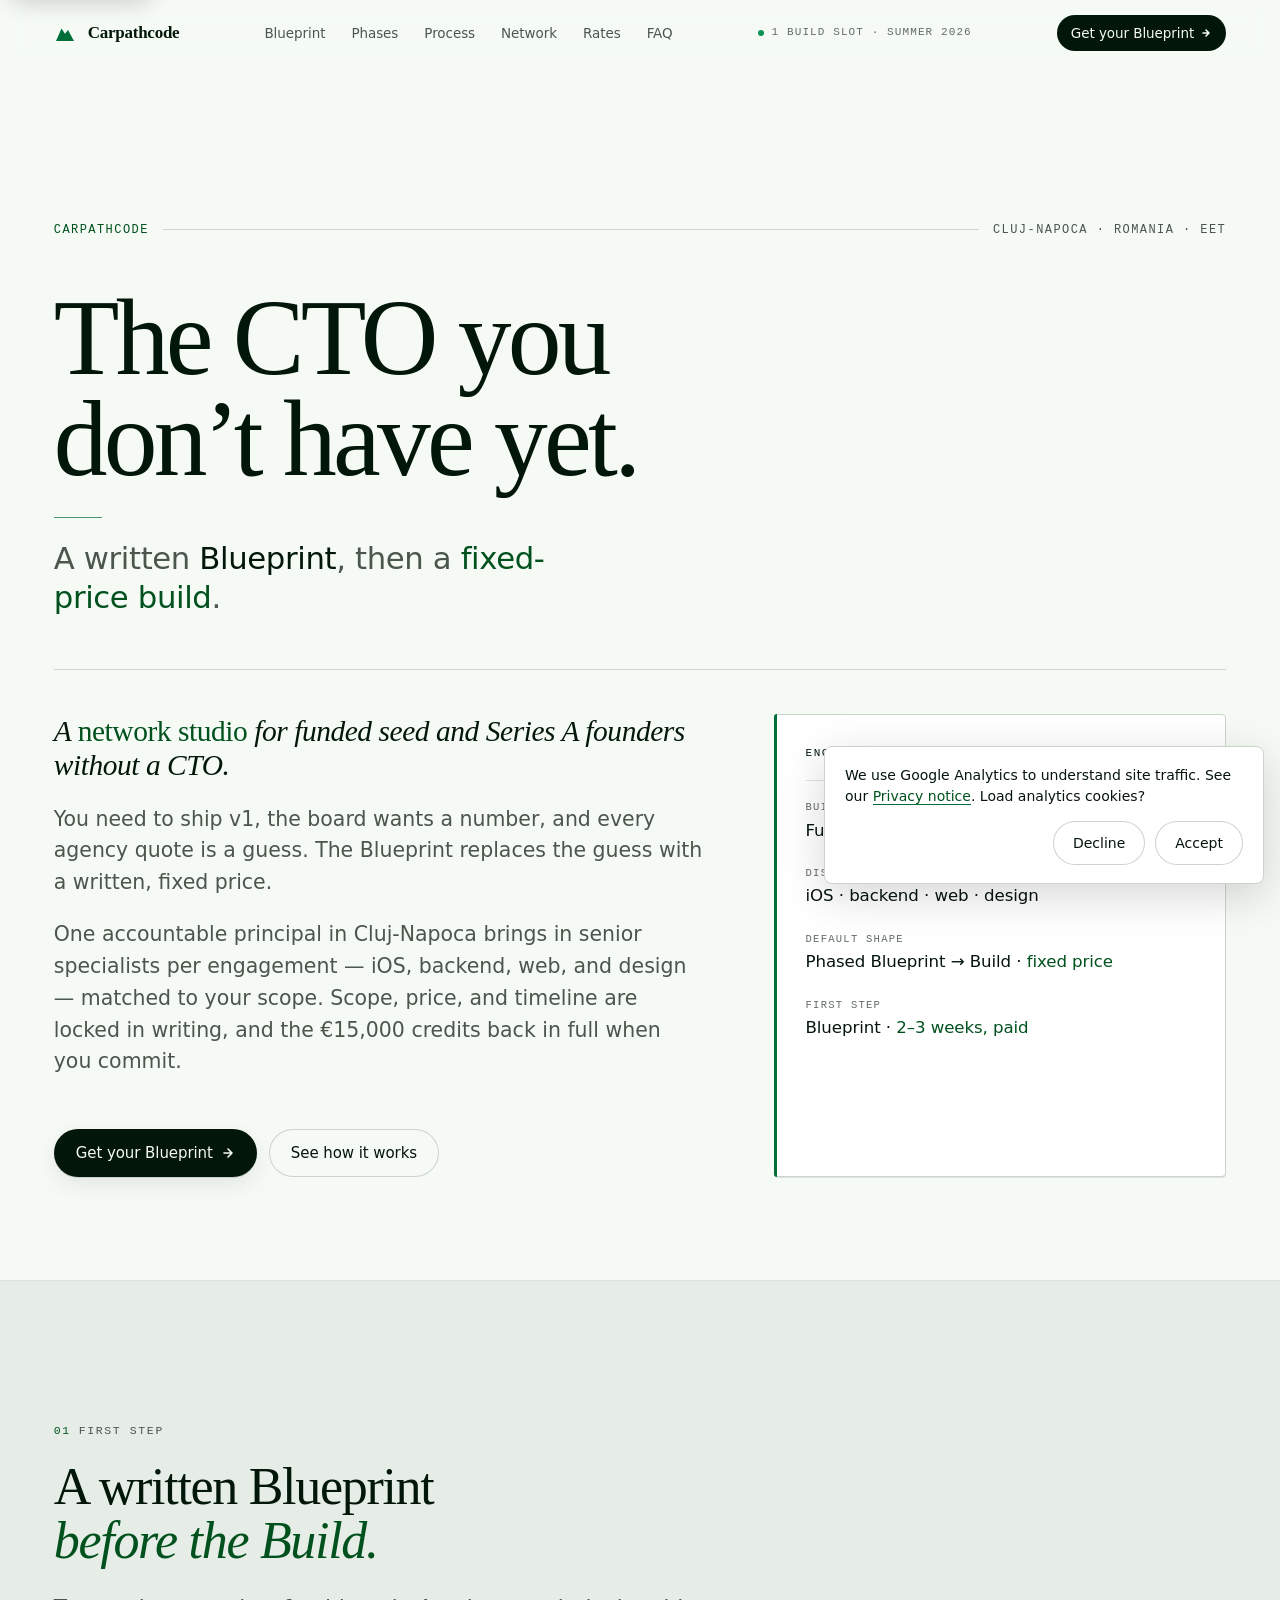
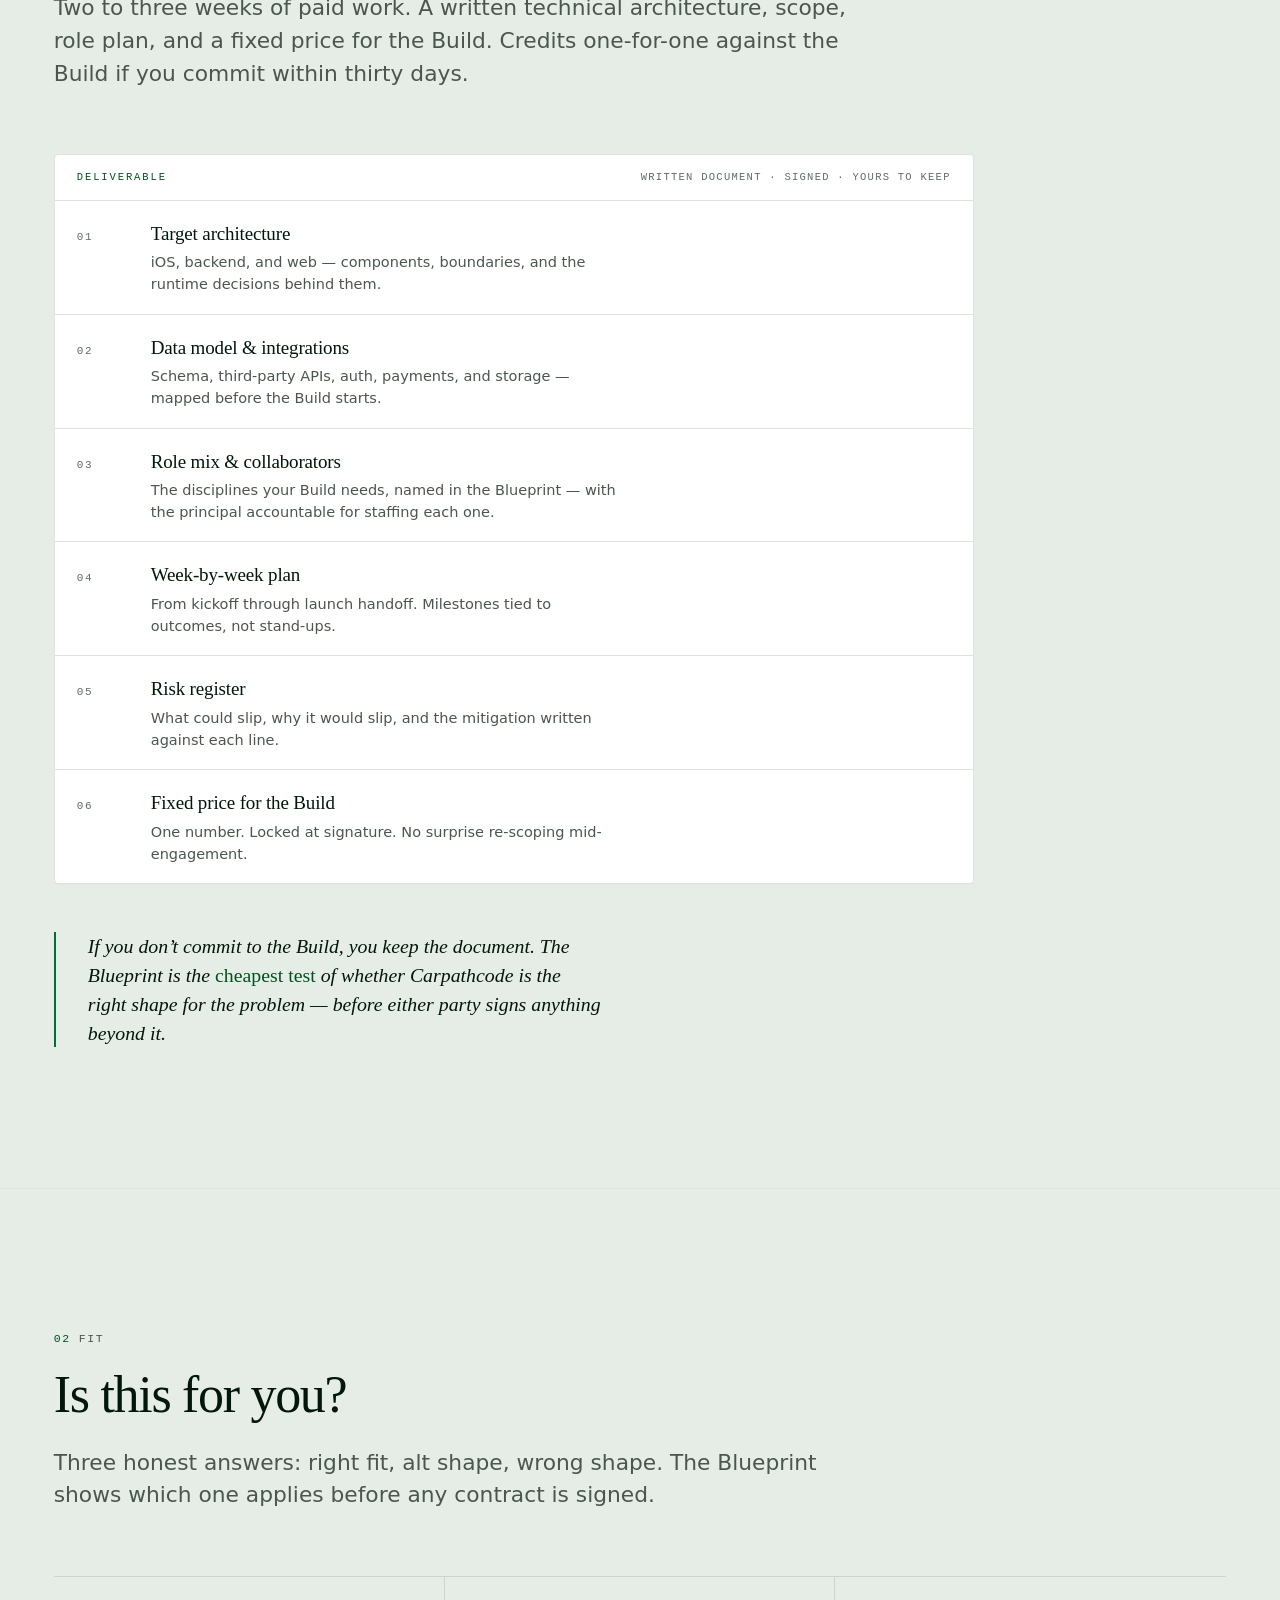
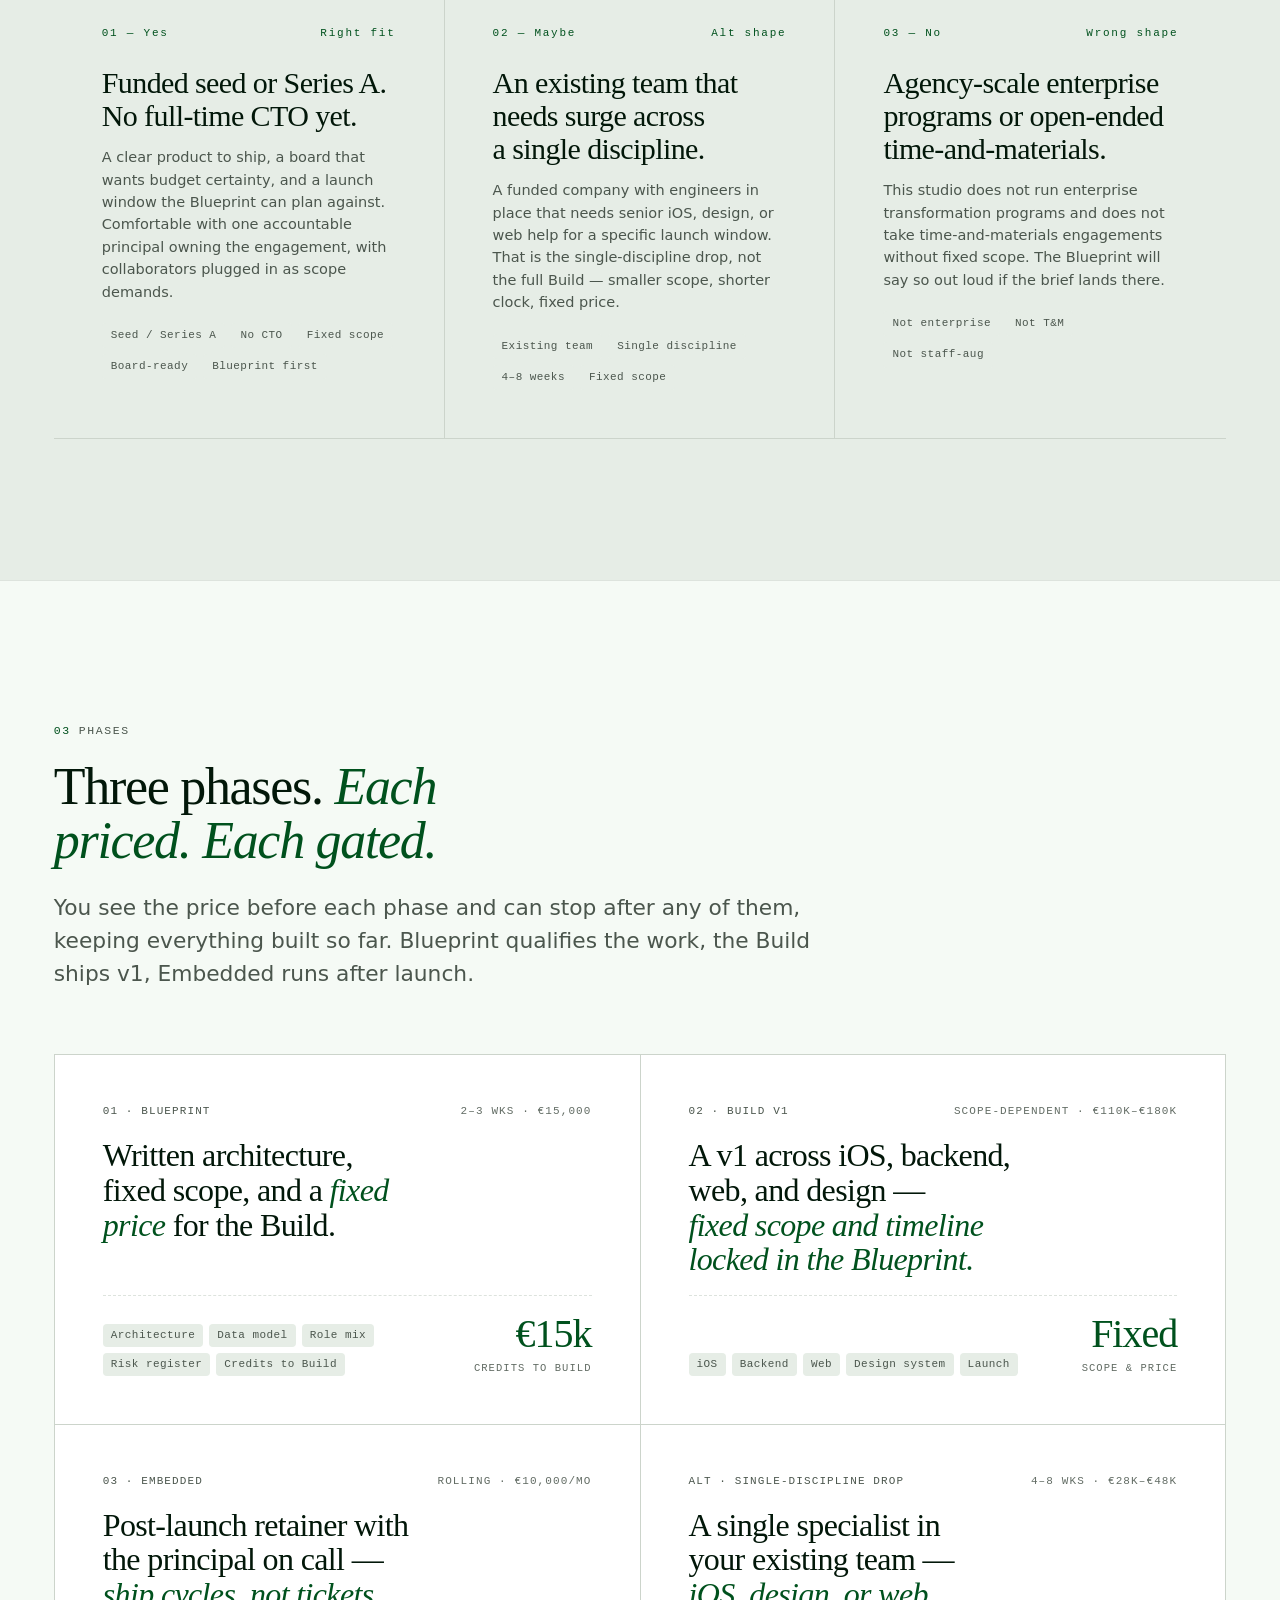
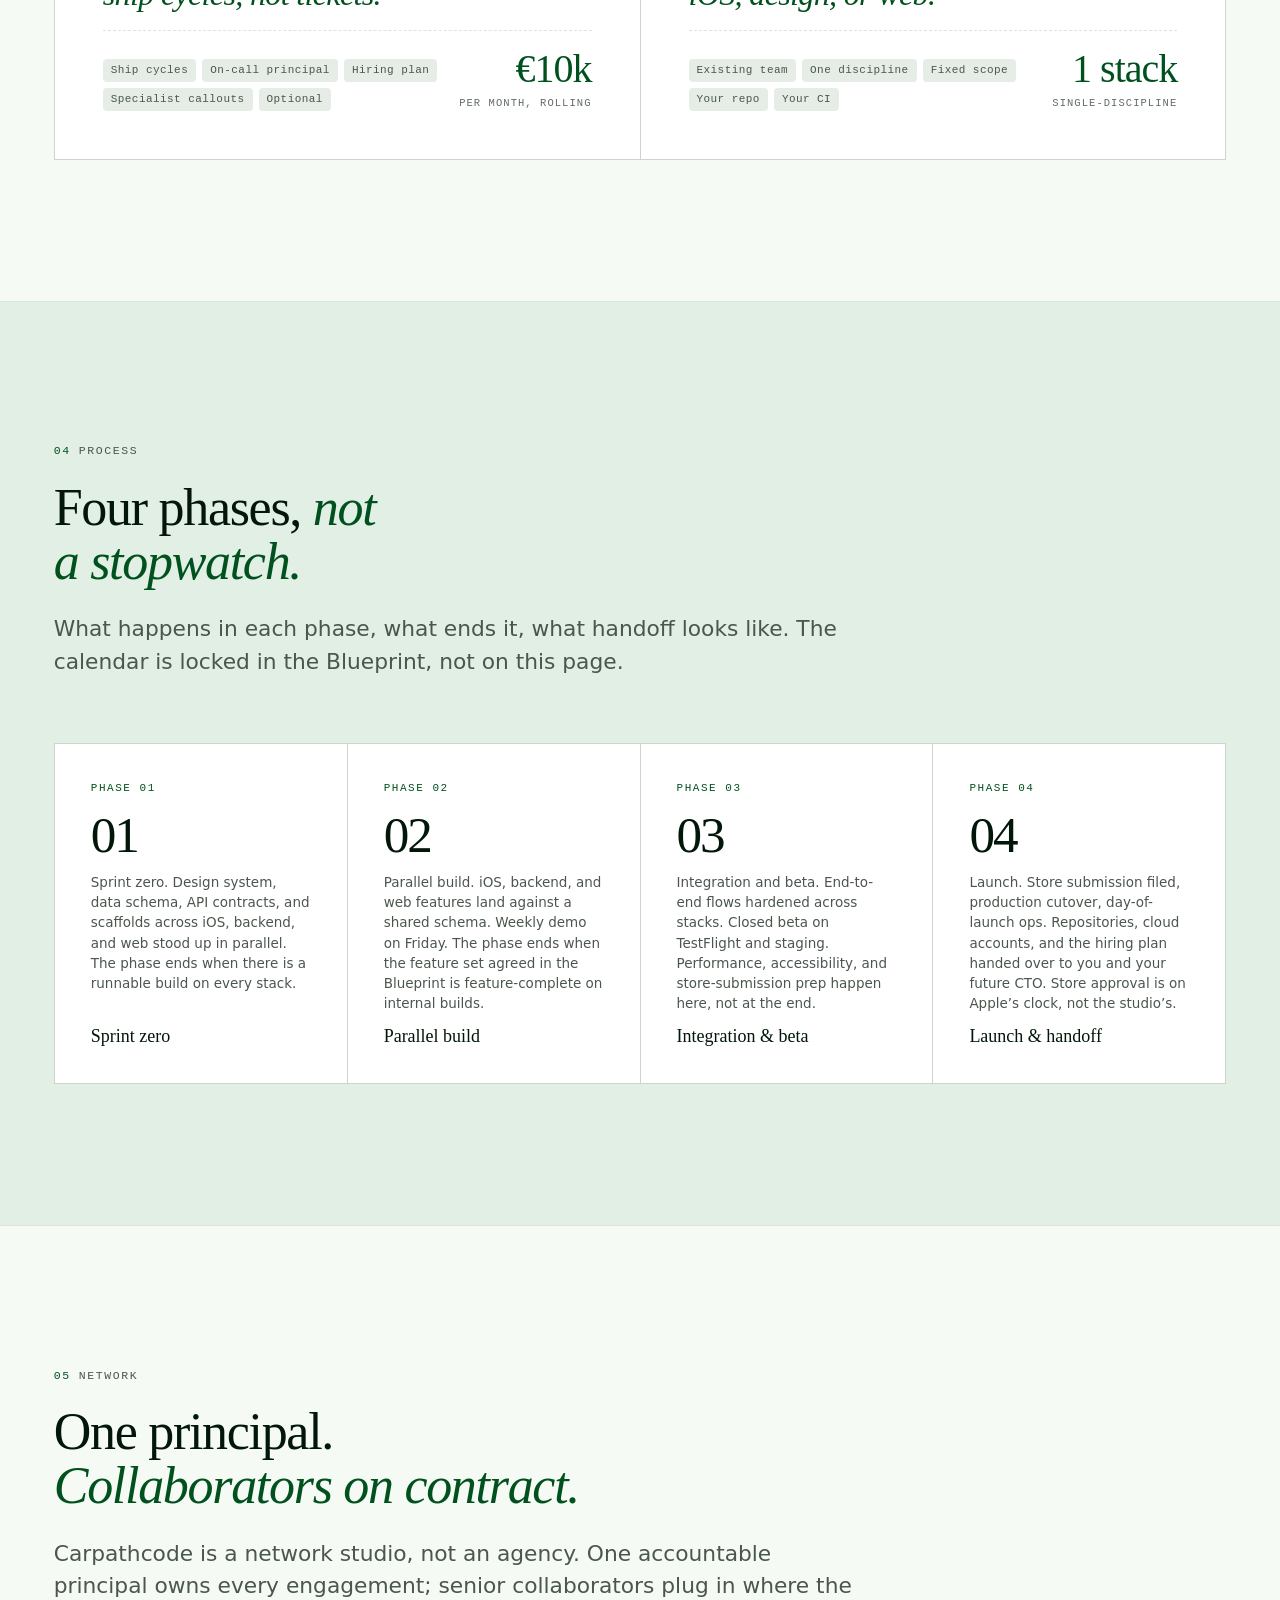
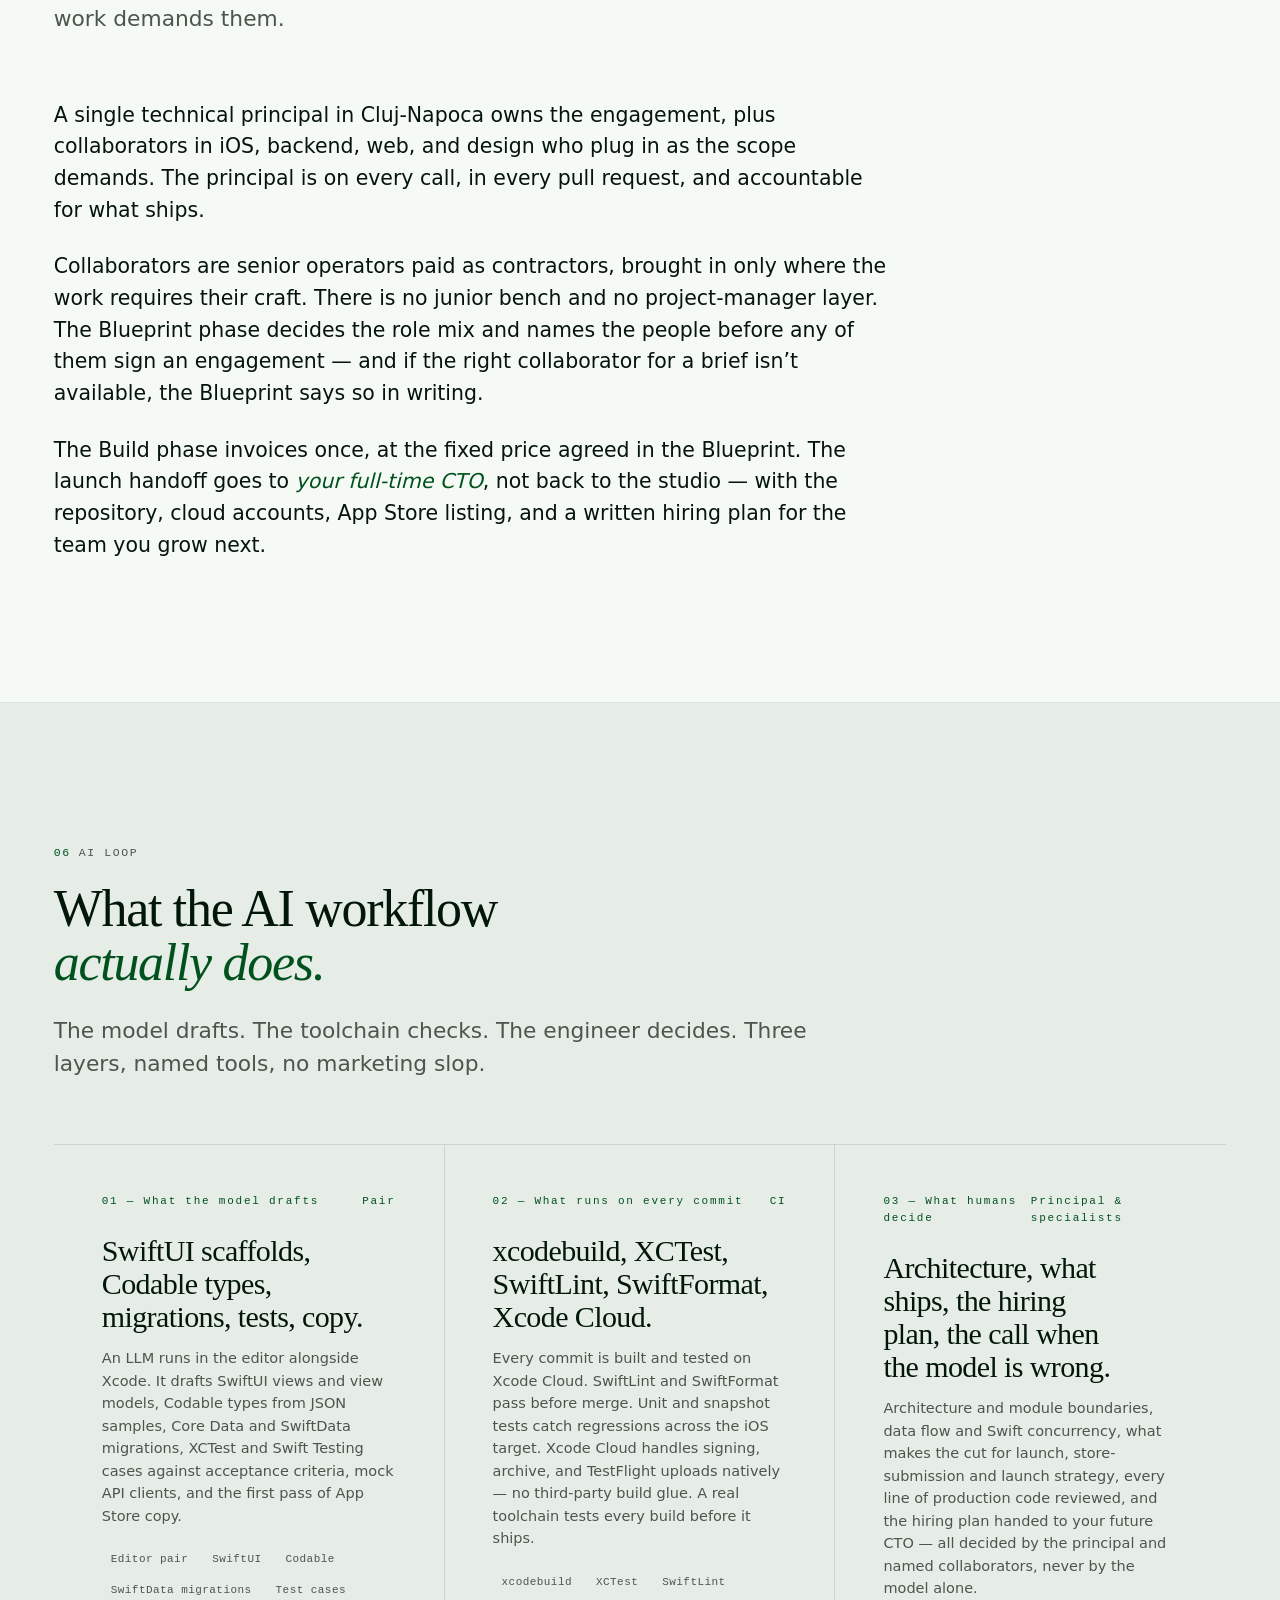
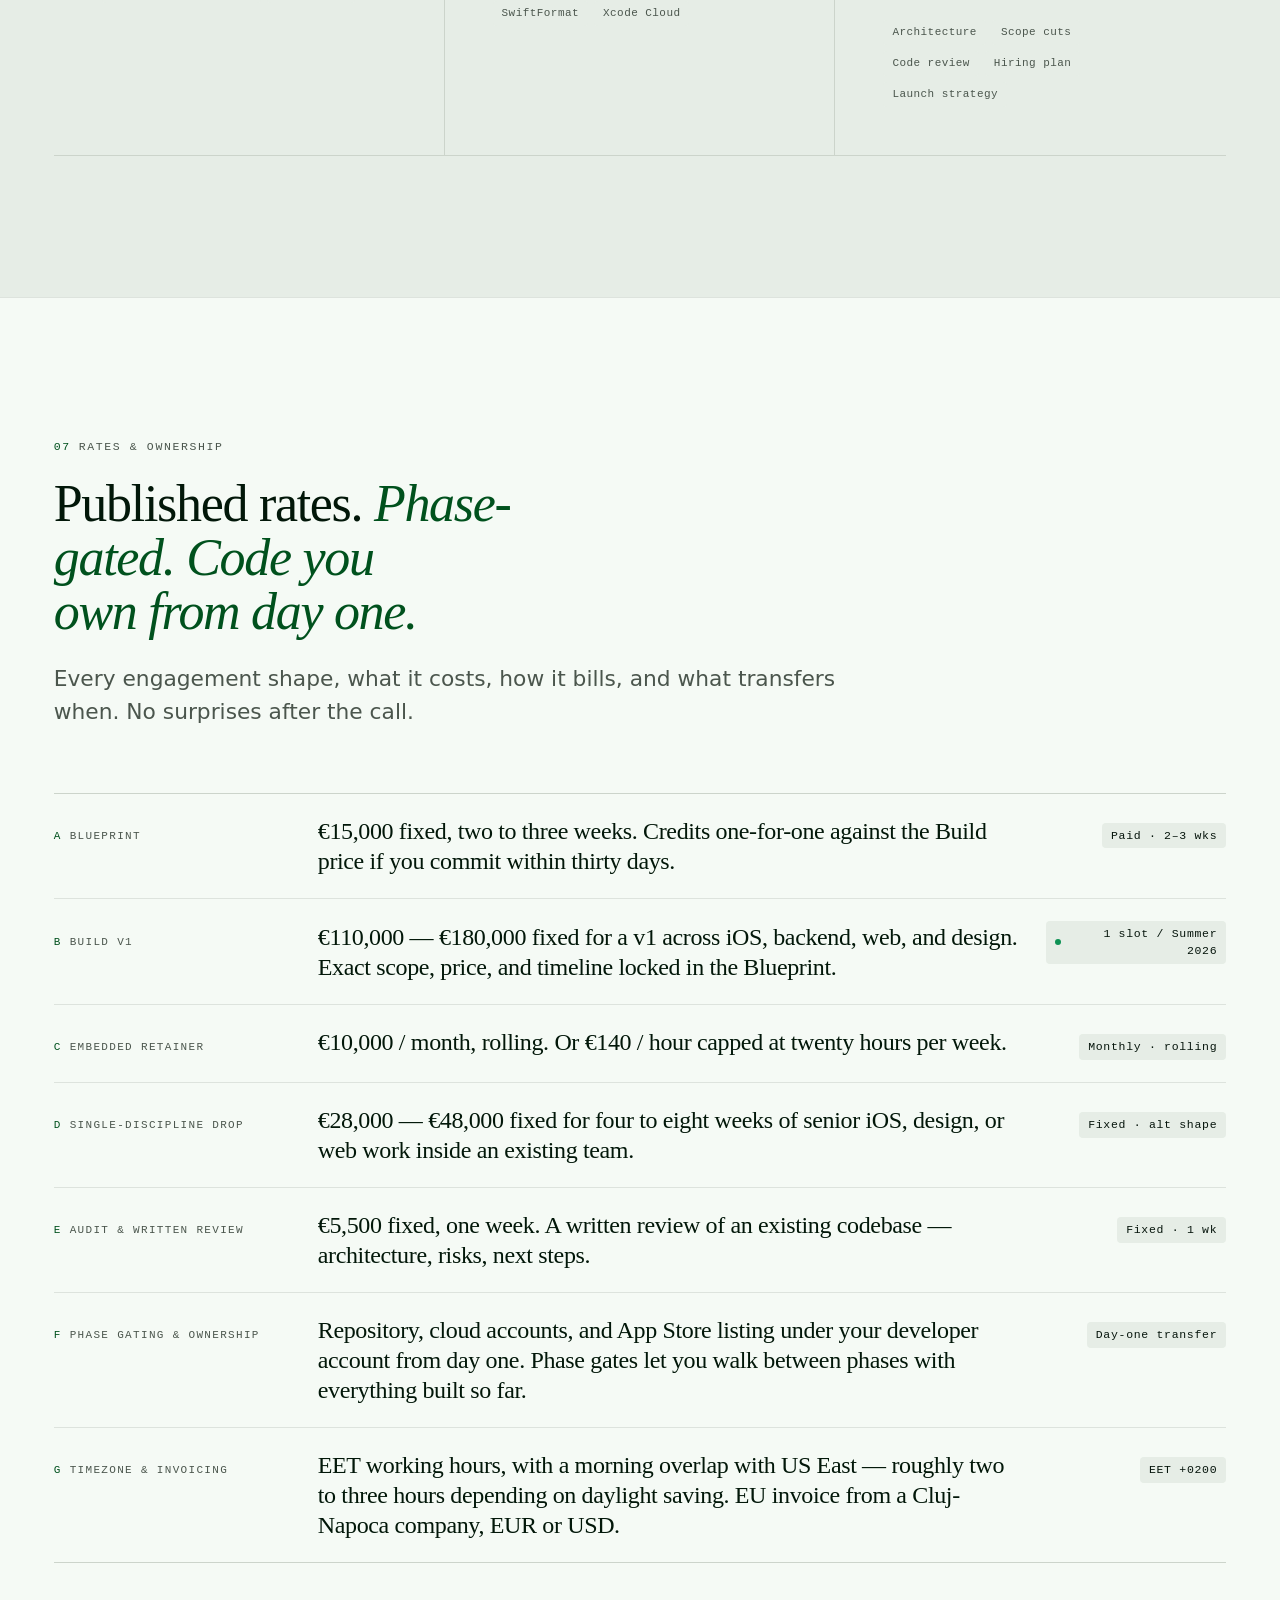
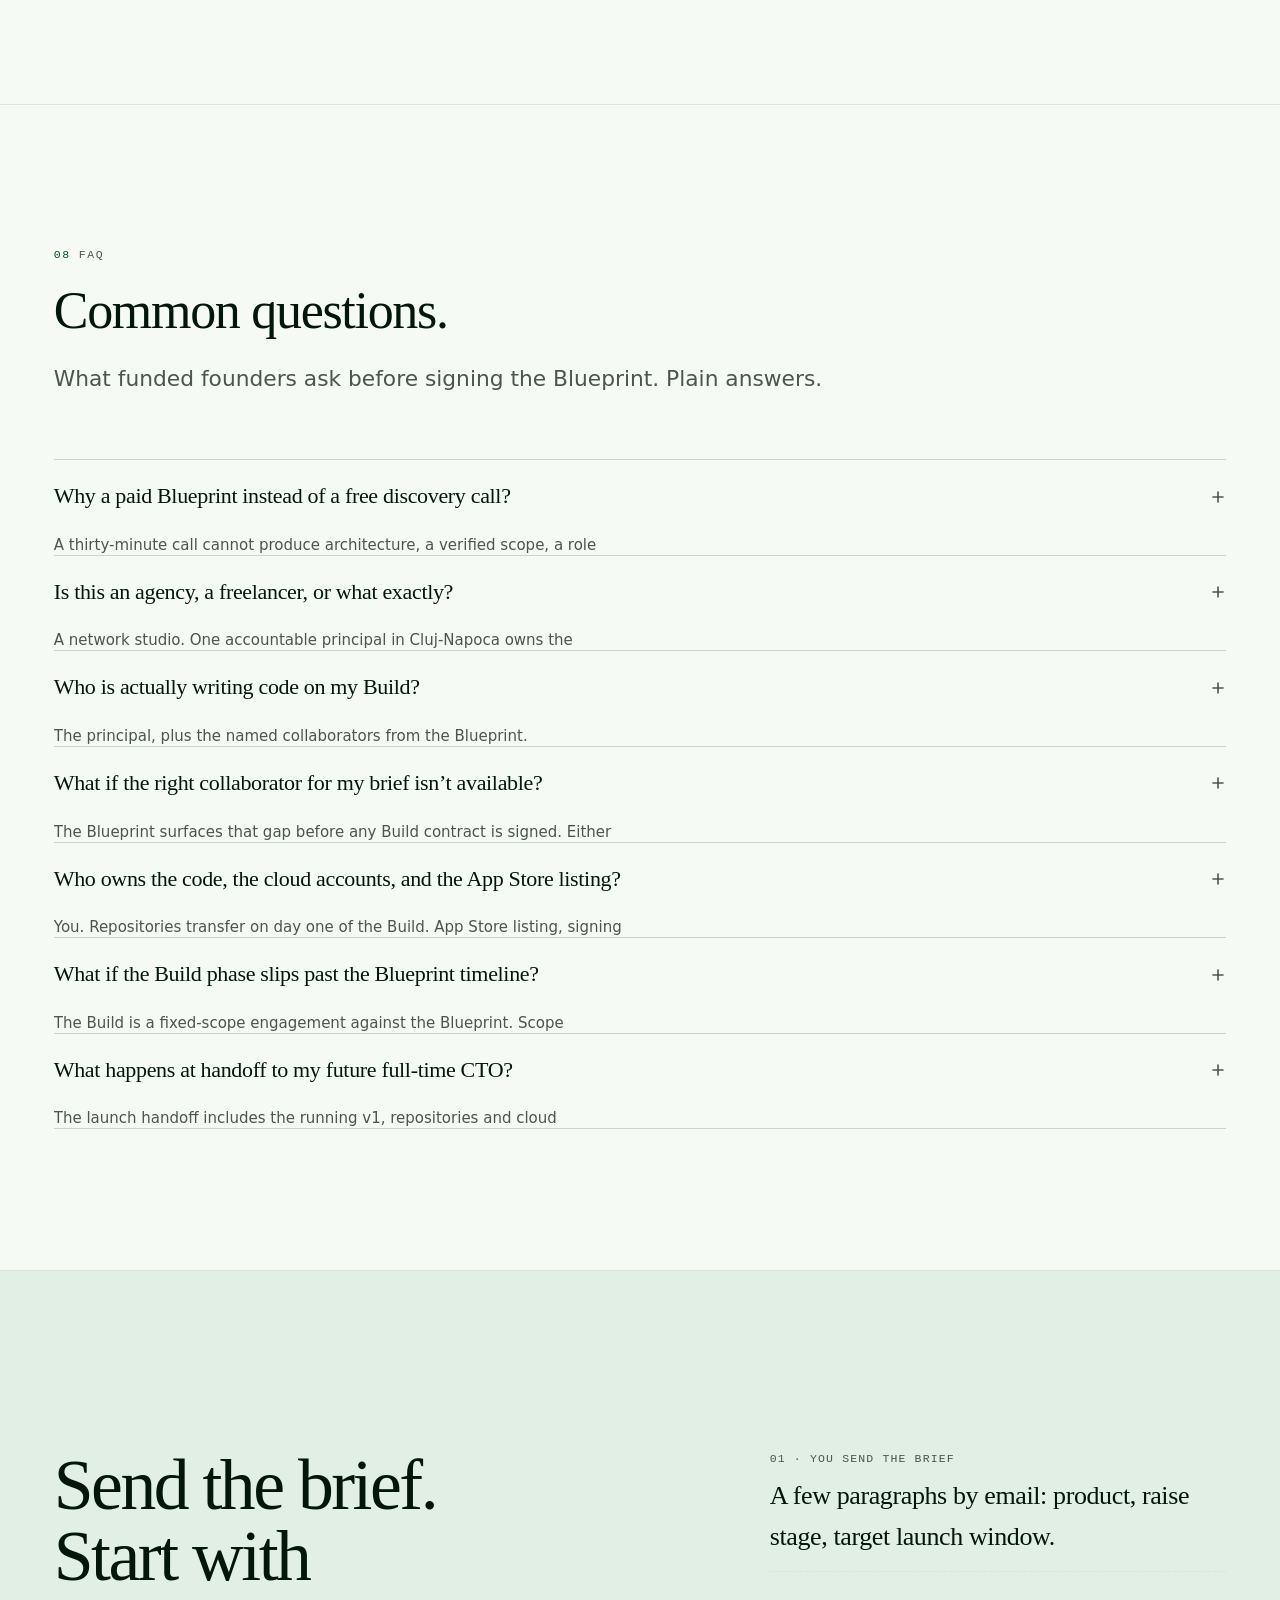
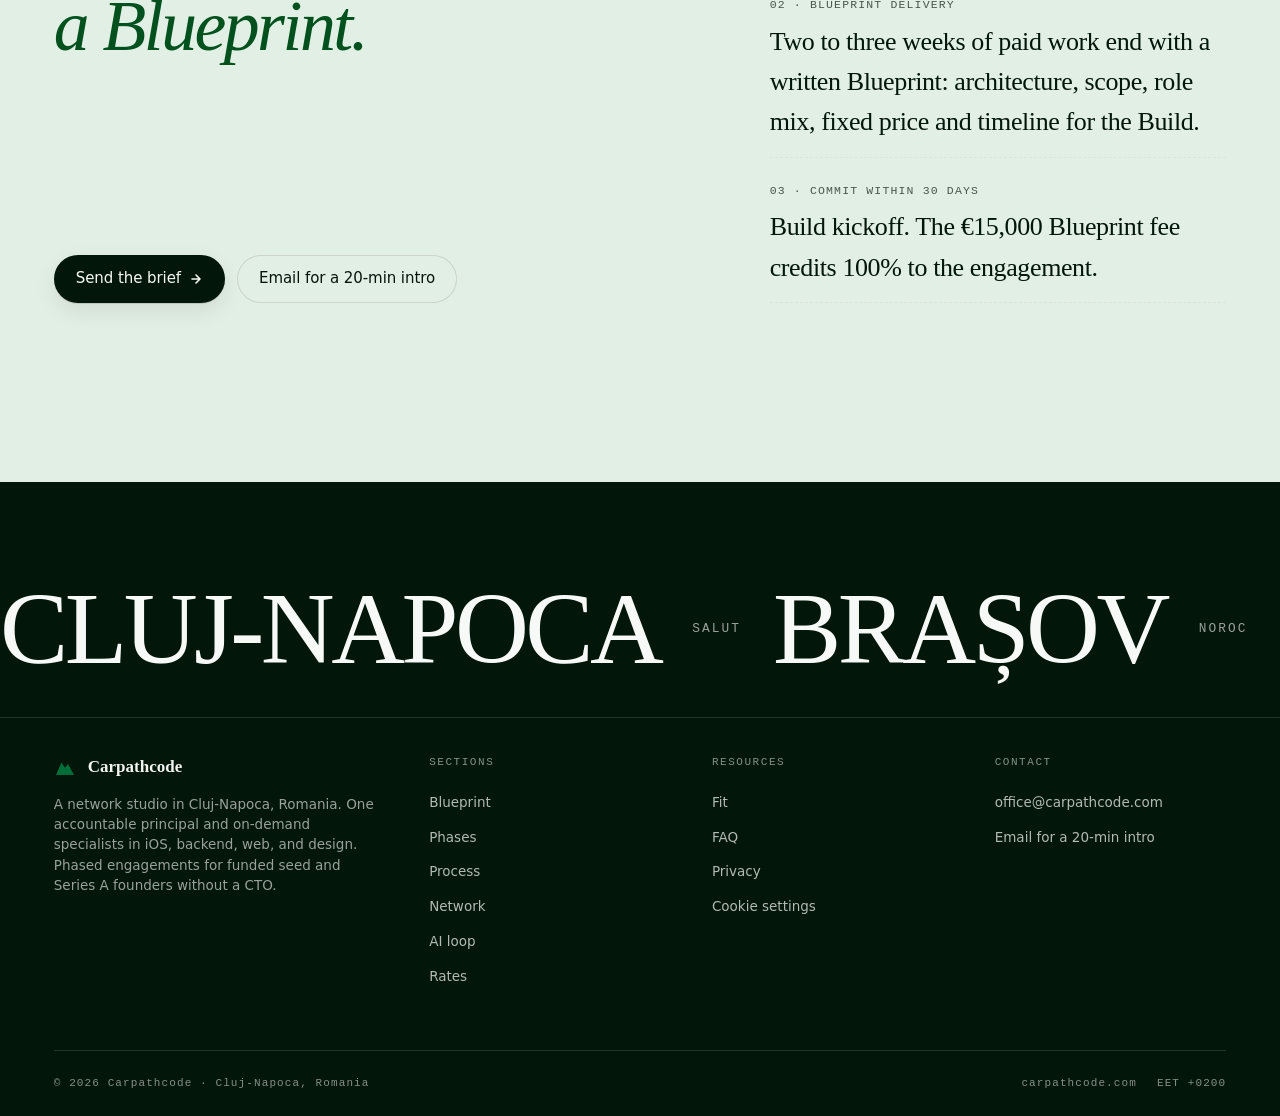
<file: index.html>
<!doctype html>
<html lang="en">
<head>
<meta charset="utf-8" />
<meta name="viewport" content="width=device-width, initial-scale=1" />
<script>document.documentElement.classList.add('js');</script>
<title>Carpathcode — the CTO you don't have yet.</title>
<meta name="description" content="A network studio in Cluj-Napoca, Romania. One accountable principal and on-demand specialists in iOS, backend, web, and design. Phased engagements for funded seed and Series A founders without a CTO." />
<link rel="stylesheet" href="css/tokens.css" />
<link rel="stylesheet" href="css/base.css" />
<link rel="stylesheet" href="css/components.css" />
<link rel="stylesheet" href="css/sections.css" />
</head>
<body>

<a class="skip-link" href="#top">Skip to content</a>

<header class="nav" id="nav">
  <div class="wrap nav-inner">
    <a class="brand" href="#top" aria-label="Carpathcode">
      <svg class="brand-mark" viewBox="0 0 24 24" fill="none" aria-hidden="true">
        <path d="M2 20L7.5 7.5l3.5 5.2 3-3.7 6 11H2z" fill="currentColor"/>
      </svg>
      <span>Carpathcode</span>
    </a>
    <nav class="nav-menu" aria-label="Primary">
      <a href="#blueprint">Blueprint</a>
      <a href="#offer">Phases</a>
      <a href="#process">Process</a>
      <a href="#network">Network</a>
      <a href="#rates">Rates</a>
      <a href="#faq">FAQ</a>
    </nav>
    <span class="nav-meta"><span class="dot"></span>1 build slot · Summer 2026</span>
    <a class="nav-cta" href="#cta">Get your Blueprint<svg viewBox="0 0 12 12" fill="none" stroke="currentColor" stroke-width="1.6"><path d="M3 6h6M6 3l3 3-3 3" stroke-linecap="round" stroke-linejoin="round"/></svg></a>
    <button class="nav-toggle" type="button" aria-label="Open menu" aria-expanded="false" aria-controls="mobile-menu">
      <svg viewBox="0 0 24 24" fill="none" stroke="currentColor" stroke-width="1.8" aria-hidden="true"><path d="M4 7h16M4 12h16M4 17h16" stroke-linecap="round"/></svg>
    </button>
  </div>
  <nav class="mobile-menu" id="mobile-menu" aria-label="Mobile">
    <a href="#blueprint">Blueprint</a>
    <a href="#offer">Phases</a>
    <a href="#process">Process</a>
    <a href="#network">Network</a>
    <a href="#rates">Rates</a>
    <a href="#faq">FAQ</a>
    <a href="#cta" class="mobile-menu-cta">Get your Blueprint</a>
  </nav>
</header>

<main id="top" tabindex="-1">

<section class="hero">
  <div class="wrap">
    <div class="hero-eyebrow">
      <span class="num">Carpathcode</span>
      <span class="rule" aria-hidden="true"></span>
      <span>Cluj-Napoca &middot; Romania &middot; EET</span>
    </div>

    <h1 class="hero-claim reveal">
      The CTO you<br/>
      don&rsquo;t have yet.
    </h1>
    <p class="hero-deck reveal">
      A written <strong>Blueprint</strong>, then a <span class="accent">fixed-price build</span>.
    </p>

    <div class="hero-sub reveal">
      <div class="hero-lede">
        <p class="lede-open">A <span class="accent">network studio</span> for funded seed and Series&nbsp;A founders without a CTO.</p>
        <p>You need to ship v1, the board wants a number, and every agency quote is a guess. The Blueprint replaces the guess with a written, fixed price.</p>
        <p>One accountable principal in Cluj-Napoca brings in senior specialists per engagement &mdash; iOS, backend, web, and design &mdash; matched to your scope. Scope, price, and timeline are locked in writing, and the <span class="accent">&euro;15,000 credits back in full</span> when you commit.</p>
      </div>
      <aside class="spec-card" aria-label="Engagement specification">
        <div class="spec-card-head">
          <span class="label">Engagement</span>
          <span class="ref">REF&nbsp;/&nbsp;2026</span>
        </div>
        <div class="spec-list">
          <div class="spec-item">
            <span class="k">Built for</span>
            <span class="v">Funded seed / Series&nbsp;A &middot; <strong>no CTO</strong></span>
          </div>
          <div class="spec-item">
            <span class="k">Disciplines</span>
            <span class="v">iOS &middot; backend &middot; web &middot; design</span>
          </div>
          <div class="spec-item">
            <span class="k">Default shape</span>
            <span class="v">Phased Blueprint &rarr; Build &middot; <span class="accent">fixed price</span></span>
          </div>
          <div class="spec-item">
            <span class="k">First step</span>
            <span class="v">Blueprint &middot; <span class="accent">2&ndash;3 weeks, paid</span></span>
          </div>
        </div>
      </aside>
      <div class="hero-cta">
        <a class="btn btn-primary" href="#cta">Get your Blueprint<svg viewBox="0 0 14 14" fill="none" stroke="currentColor" stroke-width="1.6"><path d="M3 7h8M7 3l4 4-4 4" stroke-linecap="round" stroke-linejoin="round"/></svg></a>
        <a class="btn btn-ghost" href="#blueprint">See how it works</a>
      </div>
    </div>
  </div>
</section>

<section class="bay bay--surface" id="blueprint">
  <div class="wrap">
    <div class="bay-head">
      <div class="bay-kicker"><span class="num">01</span>First step</div>
      <h2 class="bay-title">A written Blueprint <em>before the Build.</em></h2>
      <p class="bay-lede">Two to three weeks of paid work. A written technical architecture, scope, role plan, and a fixed price for the Build. Credits one-for-one against the Build if you commit within thirty days.</p>
    </div>
    <div class="blueprint-doc reveal">
      <div class="bp-deliverable">
        <div class="bp-deliverable-head">
          <span class="bp-doc-label">Deliverable</span>
          <span class="bp-doc-meta">Written document · signed · yours to keep</span>
        </div>
        <ol class="bp-items">
          <li>
            <span class="bp-num">01</span>
            <div>
              <h4>Target architecture</h4>
              <p>iOS, backend, and web &mdash; components, boundaries, and the runtime decisions behind them.</p>
            </div>
          </li>
          <li>
            <span class="bp-num">02</span>
            <div>
              <h4>Data model &amp; integrations</h4>
              <p>Schema, third-party APIs, auth, payments, and storage &mdash; mapped before the Build starts.</p>
            </div>
          </li>
          <li>
            <span class="bp-num">03</span>
            <div>
              <h4>Role mix &amp; collaborators</h4>
              <p>The disciplines your Build needs, named in the Blueprint &mdash; with the principal accountable for staffing each one.</p>
            </div>
          </li>
          <li>
            <span class="bp-num">04</span>
            <div>
              <h4>Week-by-week plan</h4>
              <p>From kickoff through launch handoff. Milestones tied to outcomes, not stand-ups.</p>
            </div>
          </li>
          <li>
            <span class="bp-num">05</span>
            <div>
              <h4>Risk register</h4>
              <p>What could slip, why it would slip, and the mitigation written against each line.</p>
            </div>
          </li>
          <li>
            <span class="bp-num">06</span>
            <div>
              <h4>Fixed price for the Build</h4>
              <p>One number. Locked at signature. No surprise re-scoping mid-engagement.</p>
            </div>
          </li>
        </ol>
      </div>

      <p class="bp-coda">
        If you don&rsquo;t commit to the Build, you keep the document. The Blueprint is the <strong>cheapest test</strong> of whether Carpathcode is the right shape for the problem &mdash; before either party signs anything beyond it.
      </p>
    </div>
  </div>
</section>

<section class="bay bay--surface bay--paired" id="fit">
  <div class="wrap">
    <div class="bay-head">
      <div class="bay-kicker"><span class="num">02</span>Fit</div>
      <h2 class="bay-title">Is this for you?</h2>
      <p class="bay-lede">Three honest answers: right fit, alt shape, wrong shape. The Blueprint shows which one applies before any contract is signed.</p>
    </div>
    <div class="triplet reveal">
      <div class="triplet-cell">
        <div class="triplet-num"><span>01 &mdash; Yes</span><span>Right fit</span></div>
        <h3 class="triplet-title">Funded seed or Series A. No full-time CTO yet.</h3>
        <p class="triplet-body">A clear product to ship, a board that wants budget certainty, and a launch window the Blueprint can plan against. Comfortable with one accountable principal owning the engagement, with collaborators plugged in as scope demands.</p>
        <div class="triplet-tags">
          <span class="triplet-tag">Seed / Series A</span>
          <span class="triplet-tag">No CTO</span>
          <span class="triplet-tag">Fixed scope</span>
          <span class="triplet-tag">Board-ready</span>
          <span class="triplet-tag">Blueprint first</span>
        </div>
      </div>
      <div class="triplet-cell">
        <div class="triplet-num"><span>02 &mdash; Maybe</span><span>Alt shape</span></div>
        <h3 class="triplet-title">An existing team that needs surge across a single discipline.</h3>
        <p class="triplet-body">A funded company with engineers in place that needs senior iOS, design, or web help for a specific launch window. That is the single-discipline drop, not the full Build &mdash; smaller scope, shorter clock, fixed price.</p>
        <div class="triplet-tags">
          <span class="triplet-tag">Existing team</span>
          <span class="triplet-tag">Single discipline</span>
          <span class="triplet-tag">4&ndash;8 weeks</span>
          <span class="triplet-tag">Fixed scope</span>
        </div>
      </div>
      <div class="triplet-cell">
        <div class="triplet-num"><span>03 &mdash; No</span><span>Wrong shape</span></div>
        <h3 class="triplet-title">Agency-scale enterprise programs or open-ended time-and-materials.</h3>
        <p class="triplet-body">This studio does not run enterprise transformation programs and does not take time-and-materials engagements without fixed scope. The Blueprint will say so out loud if the brief lands there.</p>
        <div class="triplet-tags">
          <span class="triplet-tag">Not enterprise</span>
          <span class="triplet-tag">Not T&amp;M</span>
          <span class="triplet-tag">Not staff-aug</span>
        </div>
      </div>
    </div>
  </div>
</section>

<section class="bay" id="offer">
  <div class="wrap">
    <div class="bay-head">
      <div class="bay-kicker"><span class="num">03</span>Phases</div>
      <h2 class="bay-title">Three phases. <em>Each priced. Each gated.</em></h2>
      <p class="bay-lede">You see the price before each phase and can stop after any of them, keeping everything built so far. Blueprint qualifies the work, the Build ships v1, Embedded runs after launch.</p>
    </div>
    <div class="work-grid reveal">
      <article class="case">
        <div class="case-head"><span class="client">01 &middot; Blueprint</span><span>2&ndash;3 wks &middot; &euro;15,000</span></div>
        <h3 class="case-title">Written architecture, fixed scope, and a <em>fixed price</em> for the Build.</h3>
        <div class="case-foot">
          <div class="case-chips">
            <span class="case-chip">Architecture</span>
            <span class="case-chip">Data model</span>
            <span class="case-chip">Role mix</span>
            <span class="case-chip">Risk register</span>
            <span class="case-chip">Credits to Build</span>
          </div>
          <div class="case-metric">
            <div class="v">&euro;15k</div>
            <div class="l">credits to Build</div>
          </div>
        </div>
      </article>

      <article class="case">
        <div class="case-head"><span class="client">02 &middot; Build v1</span><span>Scope-dependent &middot; &euro;110k&ndash;&euro;180k</span></div>
        <h3 class="case-title">A v1 across iOS, backend, web, and design &mdash; <em>fixed scope and timeline locked in the Blueprint.</em></h3>
        <div class="case-foot">
          <div class="case-chips">
            <span class="case-chip">iOS</span>
            <span class="case-chip">Backend</span>
            <span class="case-chip">Web</span>
            <span class="case-chip">Design system</span>
            <span class="case-chip">Launch</span>
          </div>
          <div class="case-metric">
            <div class="v">Fixed</div>
            <div class="l">scope &amp; price</div>
          </div>
        </div>
      </article>

      <article class="case">
        <div class="case-head"><span class="client">03 &middot; Embedded</span><span>Rolling &middot; &euro;10,000/mo</span></div>
        <h3 class="case-title">Post-launch retainer with the principal on call &mdash; <em>ship cycles, not tickets.</em></h3>
        <div class="case-foot">
          <div class="case-chips">
            <span class="case-chip">Ship cycles</span>
            <span class="case-chip">On-call principal</span>
            <span class="case-chip">Hiring plan</span>
            <span class="case-chip">Specialist callouts</span>
            <span class="case-chip">Optional</span>
          </div>
          <div class="case-metric">
            <div class="v">&euro;10k</div>
            <div class="l">per month, rolling</div>
          </div>
        </div>
      </article>

      <article class="case">
        <div class="case-head"><span class="client">Alt &middot; Single-discipline drop</span><span>4&ndash;8 wks &middot; &euro;28k&ndash;&euro;48k</span></div>
        <h3 class="case-title">A single specialist in your existing team &mdash; <em>iOS, design, or web.</em></h3>
        <div class="case-foot">
          <div class="case-chips">
            <span class="case-chip">Existing team</span>
            <span class="case-chip">One discipline</span>
            <span class="case-chip">Fixed scope</span>
            <span class="case-chip">Your repo</span>
            <span class="case-chip">Your CI</span>
          </div>
          <div class="case-metric">
            <div class="v">1 stack</div>
            <div class="l">single-discipline</div>
          </div>
        </div>
      </article>
    </div>
  </div>
</section>

<section class="bay bay--tint" id="process">
  <div class="wrap">
    <div class="bay-head">
      <div class="bay-kicker"><span class="num">04</span>Process</div>
      <h2 class="bay-title">Four phases, <em>not a stopwatch.</em></h2>
      <p class="bay-lede">What happens in each phase, what ends it, what handoff looks like. The calendar is locked in the Blueprint, not on this page.</p>
    </div>
    <div class="rail reveal">
      <div class="rail-cell">
        <div class="rail-day">Phase 01</div>
        <div class="rail-num">01</div>
        <div class="rail-body">Sprint zero. Design system, data schema, API contracts, and scaffolds across iOS, backend, and web stood up in parallel. The phase ends when there is a runnable build on every stack.</div>
        <div class="rail-title">Sprint zero</div>
      </div>
      <div class="rail-cell">
        <div class="rail-day">Phase 02</div>
        <div class="rail-num">02</div>
        <div class="rail-body">Parallel build. iOS, backend, and web features land against a shared schema. Weekly demo on Friday. The phase ends when the feature set agreed in the Blueprint is feature-complete on internal builds.</div>
        <div class="rail-title">Parallel build</div>
      </div>
      <div class="rail-cell">
        <div class="rail-day">Phase 03</div>
        <div class="rail-num">03</div>
        <div class="rail-body">Integration and beta. End-to-end flows hardened across stacks. Closed beta on TestFlight and staging. Performance, accessibility, and store-submission prep happen here, not at the end.</div>
        <div class="rail-title">Integration &amp; beta</div>
      </div>
      <div class="rail-cell">
        <div class="rail-day">Phase 04</div>
        <div class="rail-num">04</div>
        <div class="rail-body">Launch. Store submission filed, production cutover, day-of-launch ops. Repositories, cloud accounts, and the hiring plan handed over to you and your future CTO. Store approval is on Apple&rsquo;s clock, not the studio&rsquo;s.</div>
        <div class="rail-title">Launch &amp; handoff</div>
      </div>
    </div>
  </div>
</section>

<section class="bay" id="network">
  <div class="wrap">
    <div class="bay-head">
      <div class="bay-kicker"><span class="num">05</span>Network</div>
      <h2 class="bay-title">One principal. <em>Collaborators on contract.</em></h2>
      <p class="bay-lede">Carpathcode is a network studio, not an agency. One accountable principal owns every engagement; senior collaborators plug in where the work demands them.</p>
    </div>
    <div class="bay-prose reveal">
      <p>
        A single technical principal in Cluj-Napoca owns the engagement, plus collaborators in iOS, backend, web, and design who plug in as the scope demands. The principal is on every call, in every pull request, and accountable for what ships.
      </p>
      <p>
        Collaborators are senior operators paid as contractors, brought in only where the work requires their craft. There is no junior bench and no project-manager layer. The Blueprint phase decides the role mix and names the people before any of them sign an engagement &mdash; and if the right collaborator for a brief isn&rsquo;t available, the Blueprint says so in writing.
      </p>
      <p>
        The Build phase invoices once, at the fixed price agreed in the Blueprint. The launch handoff goes to <em>your full-time CTO</em>, not back to the studio &mdash; with the repository, cloud accounts, App Store listing, and a written hiring plan for the team you grow next.
      </p>
    </div>
  </div>
</section>

<section class="bay bay--surface" id="ailoop">
  <div class="wrap">
    <div class="bay-head">
      <div class="bay-kicker"><span class="num">06</span>AI loop</div>
      <h2 class="bay-title">What the AI workflow <em>actually does.</em></h2>
      <p class="bay-lede">The model drafts. The toolchain checks. The engineer decides. Three layers, named tools, no marketing slop.</p>
    </div>
    <div class="triplet reveal">
      <div class="triplet-cell">
        <div class="triplet-num"><span>01 &mdash; What the model drafts</span><span>Pair</span></div>
        <h3 class="triplet-title">SwiftUI scaffolds, Codable types, migrations, tests, copy.</h3>
        <p class="triplet-body">An LLM runs in the editor alongside Xcode. It drafts SwiftUI views and view models, Codable types from JSON samples, Core Data and SwiftData migrations, XCTest and Swift Testing cases against acceptance criteria, mock API clients, and the first pass of App Store copy.</p>
        <div class="triplet-tags">
          <span class="triplet-tag">Editor pair</span>
          <span class="triplet-tag">SwiftUI</span>
          <span class="triplet-tag">Codable</span>
          <span class="triplet-tag">SwiftData migrations</span>
          <span class="triplet-tag">Test cases</span>
        </div>
      </div>
      <div class="triplet-cell">
        <div class="triplet-num"><span>02 &mdash; What runs on every commit</span><span>CI</span></div>
        <h3 class="triplet-title">xcodebuild, XCTest, SwiftLint, SwiftFormat, Xcode Cloud.</h3>
        <p class="triplet-body">Every commit is built and tested on Xcode Cloud. SwiftLint and SwiftFormat pass before merge. Unit and snapshot tests catch regressions across the iOS target. Xcode Cloud handles signing, archive, and TestFlight uploads natively &mdash; no third-party build glue. A real toolchain tests every build before it ships.</p>
        <div class="triplet-tags">
          <span class="triplet-tag">xcodebuild</span>
          <span class="triplet-tag">XCTest</span>
          <span class="triplet-tag">SwiftLint</span>
          <span class="triplet-tag">SwiftFormat</span>
          <span class="triplet-tag">Xcode Cloud</span>
        </div>
      </div>
      <div class="triplet-cell">
        <div class="triplet-num"><span>03 &mdash; What humans decide</span><span>Principal &amp; specialists</span></div>
        <h3 class="triplet-title">Architecture, what ships, the hiring plan, the call when the model is wrong.</h3>
        <p class="triplet-body">Architecture and module boundaries, data flow and Swift concurrency, what makes the cut for launch, store-submission and launch strategy, every line of production code reviewed, and the hiring plan handed to your future CTO &mdash; all decided by the principal and named collaborators, never by the model alone.</p>
        <div class="triplet-tags">
          <span class="triplet-tag">Architecture</span>
          <span class="triplet-tag">Scope cuts</span>
          <span class="triplet-tag">Code review</span>
          <span class="triplet-tag">Hiring plan</span>
          <span class="triplet-tag">Launch strategy</span>
        </div>
      </div>
    </div>
  </div>
</section>

<section class="bay" id="rates">
  <div class="wrap">
    <div class="bay-head">
      <div class="bay-kicker"><span class="num">07</span>Rates &amp; ownership</div>
      <h2 class="bay-title">Published rates. <em>Phase-gated. Code you own from day one.</em></h2>
      <p class="bay-lede">Every engagement shape, what it costs, how it bills, and what transfers when. No surprises after the call.</p>
    </div>
    <div class="rates reveal">
      <div class="rate-row">
        <div class="rate-key"><span class="num">a</span>Blueprint</div>
        <div class="rate-val">&euro;15,000 fixed, two to three weeks. Credits one-for-one against the Build price if you commit within thirty days.</div>
        <div class="rate-tag"><span class="pill">Paid &middot; 2&ndash;3 wks</span></div>
      </div>
      <div class="rate-row">
        <div class="rate-key"><span class="num">b</span>Build v1</div>
        <div class="rate-val">&euro;110,000 &mdash; &euro;180,000 fixed for a v1 across iOS, backend, web, and design. Exact scope, price, and timeline locked in the Blueprint.</div>
        <div class="rate-tag"><span class="pill"><span class="dot"></span>1 slot / Summer 2026</span></div>
      </div>
      <div class="rate-row">
        <div class="rate-key"><span class="num">c</span>Embedded retainer</div>
        <div class="rate-val">&euro;10,000 / month, rolling. Or &euro;140 / hour capped at twenty hours per week.</div>
        <div class="rate-tag"><span class="pill">Monthly &middot; rolling</span></div>
      </div>
      <div class="rate-row">
        <div class="rate-key"><span class="num">d</span>Single-discipline drop</div>
        <div class="rate-val">&euro;28,000 &mdash; &euro;48,000 fixed for four to eight weeks of senior iOS, design, or web work inside an existing team.</div>
        <div class="rate-tag"><span class="pill">Fixed &middot; alt shape</span></div>
      </div>
      <div class="rate-row">
        <div class="rate-key"><span class="num">e</span>Audit &amp; written review</div>
        <div class="rate-val">&euro;5,500 fixed, one week. A written review of an existing codebase &mdash; architecture, risks, next steps.</div>
        <div class="rate-tag"><span class="pill">Fixed &middot; 1 wk</span></div>
      </div>
      <div class="rate-row">
        <div class="rate-key"><span class="num">f</span>Phase gating &amp; ownership</div>
        <div class="rate-val">Repository, cloud accounts, and App Store listing under your developer account from day one. Phase gates let you walk between phases with everything built so far.</div>
        <div class="rate-tag"><span class="pill">Day-one transfer</span></div>
      </div>
      <div class="rate-row">
        <div class="rate-key"><span class="num">g</span>Timezone &amp; invoicing</div>
        <div class="rate-val">EET working hours, with a morning overlap with US East &mdash; roughly two to three hours depending on daylight saving. EU invoice from a Cluj-Napoca company, EUR or USD.</div>
        <div class="rate-tag"><span class="pill">EET +0200</span></div>
      </div>
    </div>
  </div>
</section>

<section class="bay" id="faq">
  <div class="wrap">
    <div class="bay-head">
      <div class="bay-kicker"><span class="num">08</span>FAQ</div>
      <h2 class="bay-title">Common questions.</h2>
      <p class="bay-lede">What funded founders ask before signing the Blueprint. Plain answers.</p>
    </div>
    <div class="faq-list reveal">
      <div class="faq-item">
        <button class="faq-q" type="button" id="faq-q1" aria-expanded="false" aria-controls="faq-a1">
          <span>Why a paid Blueprint instead of a free discovery call?</span>
          <svg class="icon" viewBox="0 0 16 16" fill="none" stroke="currentColor" stroke-width="1.6" aria-hidden="true"><path d="M8 3v10M3 8h10" stroke-linecap="round"/></svg>
        </button>
        <div class="faq-a" id="faq-a1" role="region" aria-labelledby="faq-q1"><div class="faq-a-inner">
          A thirty-minute call cannot produce architecture, a verified scope, a role plan, or a fixed price. Two to three weeks of paid work can. The Blueprint is a useful artifact whether or not the Build happens, and the &euro;15,000 credits one-for-one to the Build engagement if you commit within thirty days.
        </div></div>
      </div>
      <div class="faq-item">
        <button class="faq-q" type="button" id="faq-q2" aria-expanded="false" aria-controls="faq-a2">
          <span>Is this an agency, a freelancer, or what exactly?</span>
          <svg class="icon" viewBox="0 0 16 16" fill="none" stroke="currentColor" stroke-width="1.6" aria-hidden="true"><path d="M8 3v10M3 8h10" stroke-linecap="round"/></svg>
        </button>
        <div class="faq-a" id="faq-a2" role="region" aria-labelledby="faq-q2"><div class="faq-a-inner">
          A network studio. One accountable principal in Cluj-Napoca owns the engagement end to end, and brings in trusted collaborators on contract where the scope requires their craft. No junior bench, no project-manager layer. The Blueprint names the people for your Build before either side signs for the Build.
        </div></div>
      </div>
      <div class="faq-item">
        <button class="faq-q" type="button" id="faq-q3" aria-expanded="false" aria-controls="faq-a3">
          <span>Who is actually writing code on my Build?</span>
          <svg class="icon" viewBox="0 0 16 16" fill="none" stroke="currentColor" stroke-width="1.6" aria-hidden="true"><path d="M8 3v10M3 8h10" stroke-linecap="round"/></svg>
        </button>
        <div class="faq-a" id="faq-a3" role="region" aria-labelledby="faq-q3"><div class="faq-a-inner">
          The principal, plus the named collaborators from the Blueprint. Collaborators are senior operators paid as contractors, brought in only for the disciplines the work demands &mdash; iOS, backend, web, or design. You meet them before kickoff. There is no swap-out to juniors and no offshore subcontracting.
        </div></div>
      </div>
      <div class="faq-item">
        <button class="faq-q" type="button" id="faq-q4" aria-expanded="false" aria-controls="faq-a4">
          <span>What if the right collaborator for my brief isn&rsquo;t available?</span>
          <svg class="icon" viewBox="0 0 16 16" fill="none" stroke="currentColor" stroke-width="1.6" aria-hidden="true"><path d="M8 3v10M3 8h10" stroke-linecap="round"/></svg>
        </button>
        <div class="faq-a" id="faq-a4" role="region" aria-labelledby="faq-q4"><div class="faq-a-inner">
          The Blueprint surfaces that gap before any Build contract is signed. Either the principal proposes a collaborator who is a strong fit and you approve them, or the Blueprint declares the brief outside scope and recommends a different shop. Naming the gap early beats faking confidence and shipping a failed Build.
        </div></div>
      </div>
      <div class="faq-item">
        <button class="faq-q" type="button" id="faq-q5" aria-expanded="false" aria-controls="faq-a5">
          <span>Who owns the code, the cloud accounts, and the App Store listing?</span>
          <svg class="icon" viewBox="0 0 16 16" fill="none" stroke="currentColor" stroke-width="1.6" aria-hidden="true"><path d="M8 3v10M3 8h10" stroke-linecap="round"/></svg>
        </button>
        <div class="faq-a" id="faq-a5" role="region" aria-labelledby="faq-q5"><div class="faq-a-inner">
          You. Repositories transfer on day one of the Build. App Store listing, signing certificates, AWS or GCP accounts, and domain DNS all sit under your accounts from the start.
        </div></div>
      </div>
      <div class="faq-item">
        <button class="faq-q" type="button" id="faq-q6" aria-expanded="false" aria-controls="faq-a6">
          <span>What if the Build phase slips past the Blueprint timeline?</span>
          <svg class="icon" viewBox="0 0 16 16" fill="none" stroke="currentColor" stroke-width="1.6" aria-hidden="true"><path d="M8 3v10M3 8h10" stroke-linecap="round"/></svg>
        </button>
        <div class="faq-a" id="faq-a6" role="region" aria-labelledby="faq-q6"><div class="faq-a-inner">
          The Build is a fixed-scope engagement against the Blueprint. Scope changes inside the engagement are handled as written change orders. Schedule overruns caused by the studio are absorbed; overruns caused by client-side changes extend at the published hourly rate. Phase gating means you can also walk between phases with everything built so far.
        </div></div>
      </div>
      <div class="faq-item">
        <button class="faq-q" type="button" id="faq-q7" aria-expanded="false" aria-controls="faq-a7">
          <span>What happens at handoff to my future full-time CTO?</span>
          <svg class="icon" viewBox="0 0 16 16" fill="none" stroke="currentColor" stroke-width="1.6" aria-hidden="true"><path d="M8 3v10M3 8h10" stroke-linecap="round"/></svg>
        </button>
        <div class="faq-a" id="faq-a7" role="region" aria-labelledby="faq-q7"><div class="faq-a-inner">
          The launch handoff includes the running v1, repositories and cloud accounts under your ownership, an annotated architecture document, and a written hiring plan for the team you grow next. The optional Embedded retainer keeps the principal on call while the in-house team ramps.
        </div></div>
      </div>
    </div>
  </div>
</section>

<section class="cta" id="cta">
  <div class="wrap cta-inner">
    <div class="cta-main">
      <h2 class="cta-claim">
        Send the brief.<br/>
        Start with<br/>
        <em>a Blueprint.</em>
      </h2>
      <div class="cta-buttons">
        <a class="btn btn-primary" target="_top" rel="noopener" href="mailto:office@carpathcode.com?subject=Blueprint%20%E2%80%94%20v1%20build">Send the brief<svg viewBox="0 0 14 14" fill="none" stroke="currentColor" stroke-width="1.6"><path d="M3 7h8M7 3l4 4-4 4" stroke-linecap="round" stroke-linejoin="round"/></svg></a>
        <a class="btn btn-ghost" target="_top" rel="noopener" href="mailto:office@carpathcode.com?subject=20-min%20intro%20call">Email for a 20-min intro</a>
      </div>
    </div>
    <div class="cta-side">
      <div class="cta-line">
        01 &middot; You send the brief
        <span class="v">A few paragraphs by email: product, raise stage, target launch window.</span>
      </div>
      <div class="cta-line">
        02 &middot; Blueprint delivery
        <span class="v">Two to three weeks of paid work end with a written Blueprint: architecture, scope, role mix, fixed price and timeline for the Build.</span>
      </div>
      <div class="cta-line">
        03 &middot; Commit within 30 days
        <span class="v">Build kickoff. The &euro;15,000 Blueprint fee credits 100% to the engagement.</span>
      </div>
    </div>
  </div>
</section>

</main>

<footer class="foot">
  <div class="foot-greet">
    <div class="foot-greet-track" id="greet-track" aria-hidden="true">
      <span class="city">CLUJ-NAPOCA</span><span class="hi">SALUT</span>
      <span class="city">BRA&#536;OV</span><span class="hi">NOROC</span>
      <span class="city">SIBIU</span><span class="hi">BUN&#258;</span>
      <span class="city">KRAK&Oacute;W</span><span class="hi">CZE&#346;&#262;</span>
      <span class="city">BUDAPEST</span><span class="hi">SZIA</span>
      <span class="city">LJUBLJANA</span><span class="hi">&#381;IVJO</span>
      <span class="city">PORTO</span><span class="hi">OL&Aacute;</span>
    </div>
  </div>

  <div class="wrap">
    <div class="foot-grid">
      <div class="foot-brand-block">
        <div class="foot-brand-row">
          <svg class="brand-mark" viewBox="0 0 24 24" fill="none" aria-hidden="true">
            <path d="M2 20L7.5 7.5l3.5 5.2 3-3.7 6 11H2z" fill="currentColor"/>
          </svg>
          Carpathcode
        </div>
        <p class="foot-desc">A network studio in Cluj-Napoca, Romania. One accountable principal and on-demand specialists in iOS, backend, web, and design. Phased engagements for funded seed and Series A founders without a CTO.</p>
      </div>
      <div class="foot-col">
        <h4>Sections</h4>
        <a href="#blueprint">Blueprint</a>
        <a href="#offer">Phases</a>
        <a href="#process">Process</a>
        <a href="#network">Network</a>
        <a href="#ailoop">AI loop</a>
        <a href="#rates">Rates</a>
      </div>
      <div class="foot-col">
        <h4>Resources</h4>
        <a href="#fit">Fit</a>
        <a href="#faq">FAQ</a>
        <a href="/privacy.html">Privacy</a>
        <a href="#" id="cookie-reset">Cookie settings</a>
      </div>
      <div class="foot-col">
        <h4>Contact</h4>
        <a target="_top" rel="noopener" href="mailto:office@carpathcode.com?subject=Blueprint%20%E2%80%94%20v1%20build">office@carpathcode.com</a>
        <a target="_top" rel="noopener" href="mailto:office@carpathcode.com?subject=20-min%20intro%20call">Email for a 20-min intro</a>
      </div>
    </div>
    <div class="foot-bottom">
      <div>&copy; 2026 Carpathcode &middot; Cluj-Napoca, Romania</div>
      <div class="right">
        <span>carpathcode.com</span>
        <span>EET +0200</span>
      </div>
    </div>
  </div>
</footer>

<div class="consent" id="consent" role="dialog" aria-modal="false" aria-label="Analytics consent" hidden>
  <p class="consent-text">We use Google Analytics to understand site traffic. See our <a href="/privacy.html">Privacy notice</a>. Load analytics cookies?</p>
  <div class="consent-actions">
    <button class="btn-consent btn-consent--no" type="button" id="consent-decline">Decline</button>
    <button class="btn-consent btn-consent--yes" type="button" id="consent-accept">Accept</button>
  </div>
</div>

<script src="js/nav.js" defer></script>
<script src="js/reveal.js" defer></script>
<script src="js/faq.js" defer></script>
<script src="js/marquee.js" defer></script>
<script src="js/analytics.js" defer></script>
</body>
</html>
</file>
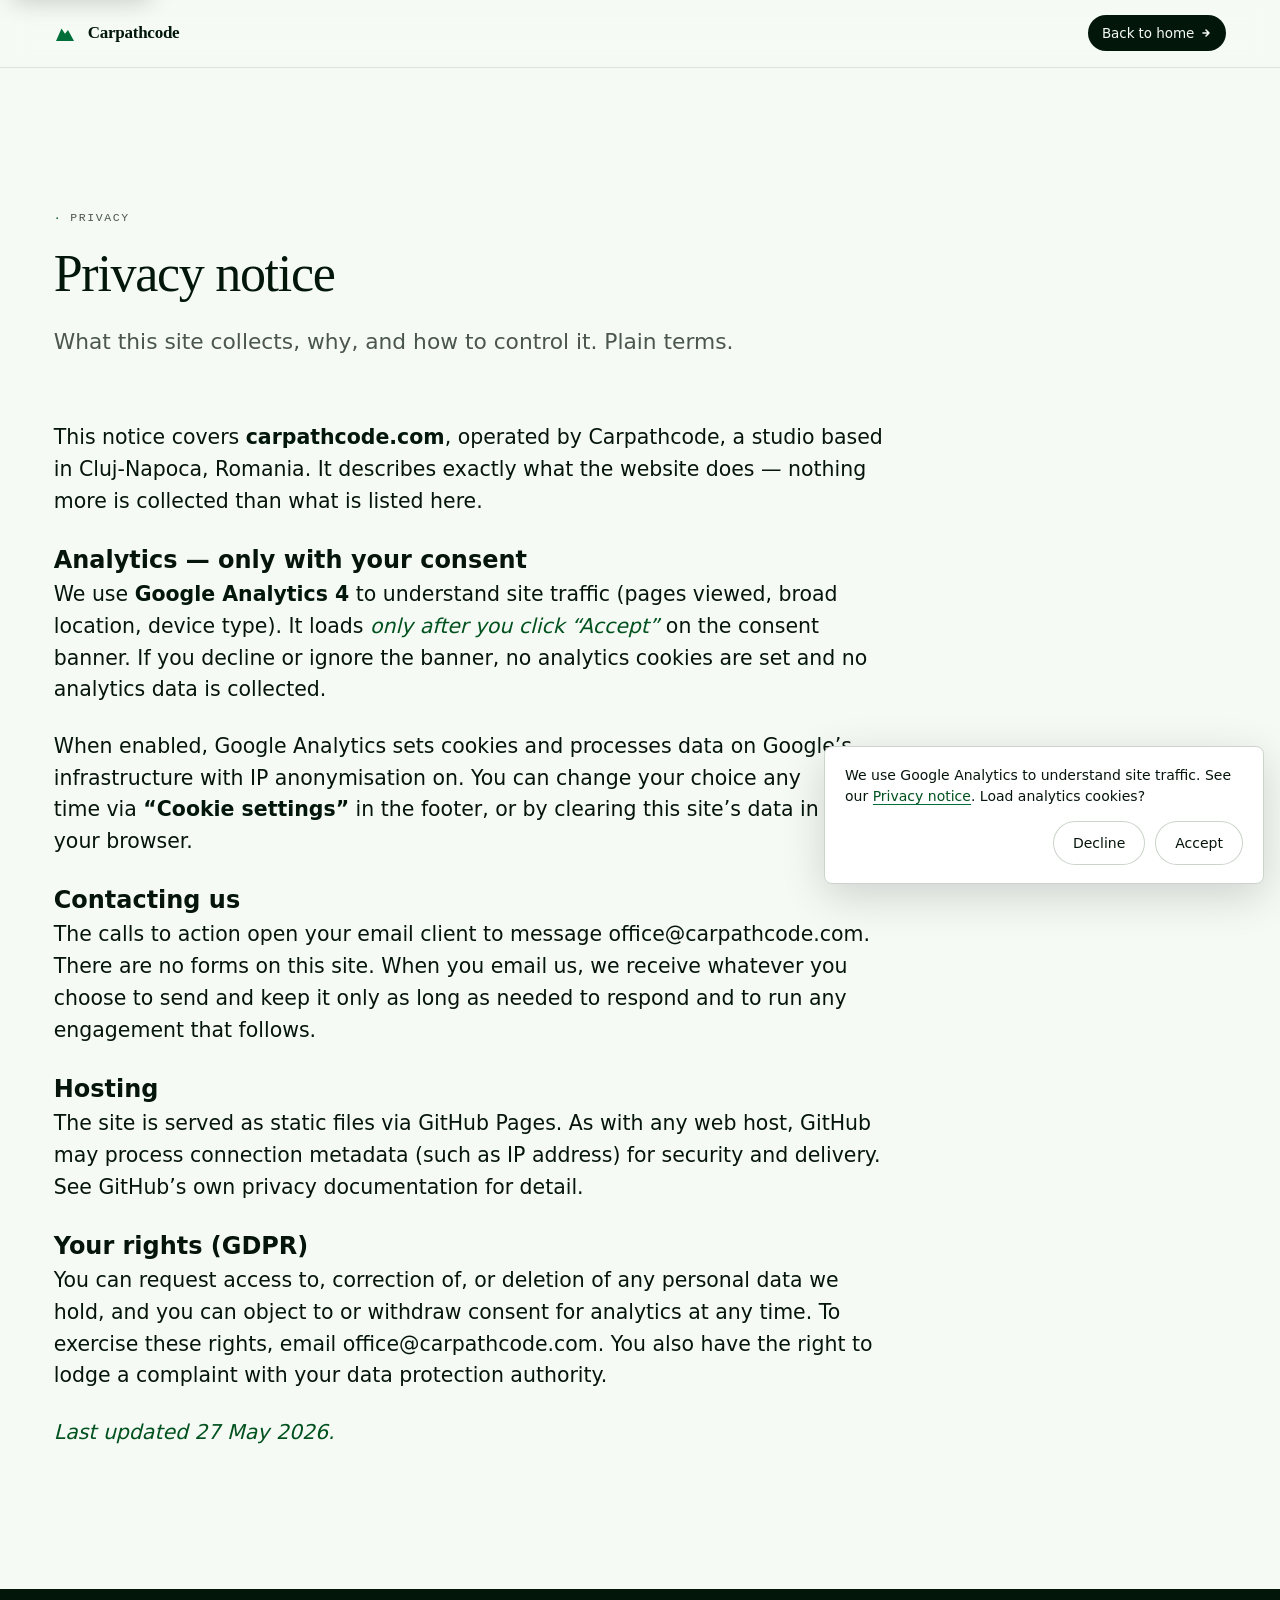
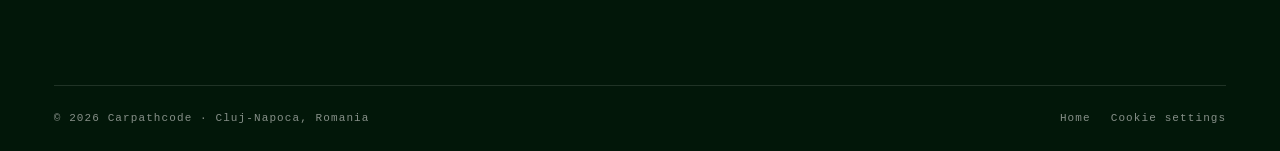
<file: privacy.html>
<!doctype html>
<html lang="en">
<head>
<meta charset="utf-8" />
<meta name="viewport" content="width=device-width, initial-scale=1" />
<script>document.documentElement.classList.add('js');</script>
<title>Privacy notice — Carpathcode</title>
<meta name="description" content="How carpathcode.com handles data: optional Google Analytics behind consent, email contact, and your rights under GDPR." />
<meta name="robots" content="noindex" />
<link rel="stylesheet" href="css/tokens.css" />
<link rel="stylesheet" href="css/base.css" />
<link rel="stylesheet" href="css/components.css" />
<link rel="stylesheet" href="css/sections.css" />
<!-- NOTE: factual notice describing exactly what this site does. Have it reviewed by counsel before relying on it as your formal privacy policy. -->
</head>
<body>

<a class="skip-link" href="#top">Skip to content</a>

<header class="nav" id="nav">
  <div class="wrap nav-inner">
    <a class="brand" href="/" aria-label="Carpathcode">
      <svg class="brand-mark" viewBox="0 0 24 24" fill="none" aria-hidden="true">
        <path d="M2 20L7.5 7.5l3.5 5.2 3-3.7 6 11H2z" fill="currentColor"/>
      </svg>
      <span>Carpathcode</span>
    </a>
    <a class="nav-cta" href="/">Back to home<svg viewBox="0 0 12 12" fill="none" stroke="currentColor" stroke-width="1.6"><path d="M3 6h6M6 3l3 3-3 3" stroke-linecap="round" stroke-linejoin="round"/></svg></a>
  </div>
</header>

<main id="top" tabindex="-1">
<section class="bay">
  <div class="wrap">
    <div class="bay-head">
      <div class="bay-kicker"><span class="num">·</span>Privacy</div>
      <h2 class="bay-title">Privacy notice</h2>
      <p class="bay-lede">What this site collects, why, and how to control it. Plain terms.</p>
    </div>
    <div class="bay-prose">
      <p>This notice covers <strong>carpathcode.com</strong>, operated by Carpathcode, a studio based in Cluj-Napoca, Romania. It describes exactly what the website does &mdash; nothing more is collected than what is listed here.</p>

      <h3>Analytics — only with your consent</h3>
      <p>We use <strong>Google Analytics 4</strong> to understand site traffic (pages viewed, broad location, device type). It loads <em>only after you click &ldquo;Accept&rdquo;</em> on the consent banner. If you decline or ignore the banner, no analytics cookies are set and no analytics data is collected.</p>
      <p>When enabled, Google Analytics sets cookies and processes data on Google&rsquo;s infrastructure with IP anonymisation on. You can change your choice any time via <strong>&ldquo;Cookie settings&rdquo;</strong> in the footer, or by clearing this site&rsquo;s data in your browser.</p>

      <h3>Contacting us</h3>
      <p>The calls to action open your email client to message <a href="mailto:office@carpathcode.com">office@carpathcode.com</a>. There are no forms on this site. When you email us, we receive whatever you choose to send and keep it only as long as needed to respond and to run any engagement that follows.</p>

      <h3>Hosting</h3>
      <p>The site is served as static files via GitHub Pages. As with any web host, GitHub may process connection metadata (such as IP address) for security and delivery. See GitHub&rsquo;s own privacy documentation for detail.</p>

      <h3>Your rights (GDPR)</h3>
      <p>You can request access to, correction of, or deletion of any personal data we hold, and you can object to or withdraw consent for analytics at any time. To exercise these rights, email <a href="mailto:office@carpathcode.com?subject=Privacy%20request">office@carpathcode.com</a>. You also have the right to lodge a complaint with your data protection authority.</p>

      <p><em>Last updated 27 May 2026.</em></p>
    </div>
  </div>
</section>
</main>

<footer class="foot">
  <div class="wrap">
    <div class="foot-bottom">
      <div>&copy; 2026 Carpathcode &middot; Cluj-Napoca, Romania</div>
      <div class="right">
        <a href="/">Home</a>
        <a href="#" id="cookie-reset">Cookie settings</a>
      </div>
    </div>
  </div>
</footer>

<div class="consent" id="consent" role="dialog" aria-modal="false" aria-label="Analytics consent" hidden>
  <p class="consent-text">We use Google Analytics to understand site traffic. See our <a href="/privacy.html">Privacy notice</a>. Load analytics cookies?</p>
  <div class="consent-actions">
    <button class="btn-consent btn-consent--no" type="button" id="consent-decline">Decline</button>
    <button class="btn-consent btn-consent--yes" type="button" id="consent-accept">Accept</button>
  </div>
</div>

<script src="js/analytics.js" defer></script>
</body>
</html>
</file>
<file: css/tokens.css>
/* ---------- Tokens ---------- */
:root {
  /* Forest — locked theme */
  --bg:        oklch(98% 0.008 145);
  --bg-tint:   oklch(94% 0.020 150);
  --surface:   oklch(100% 0 0);
  --surface-2: oklch(94% 0.012 145);
  --surface-3: oklch(96.5% 0.008 145);
  --fg:        oklch(18% 0.030 155);
  --muted:     oklch(44% 0.020 150);
  --subtle:    oklch(52% 0.018 150);
  --border:        oklch(86% 0.014 145);
  --hairline:      oklch(91% 0.010 145);
  --border-strong: oklch(74% 0.018 145);
  --ink:        oklch(18% 0.040 155);
  --ink-soft:   oklch(26% 0.040 155);
  --on-ink:     oklch(98% 0.004 145);
  --on-ink-1:   oklch(96% 0.005 145);
  --on-ink-2:   oklch(78% 0.012 150);
  --on-ink-3:   oklch(70% 0.012 150);
  --on-ink-4:   oklch(64% 0.014 150);
  --accent:     oklch(46% 0.14 158);
  --accent-2:   oklch(60% 0.16 175);
  --accent-ink: oklch(36% 0.14 158);
  --success: oklch(58% 0.14 155);
  --warn:    oklch(70% 0.14 75);

  --font-display: 'Charter', 'Iowan Old Style', 'Source Serif Pro', Georgia, 'Times New Roman', serif;
  --font-body:    -apple-system, BlinkMacSystemFont, 'SF Pro Text', 'Inter', system-ui, sans-serif;
  --font-mono:    'SF Mono', 'JetBrains Mono', ui-monospace, Menlo, monospace;

  --container: 1280px;
  --gutter: clamp(20px, 4.2vw, 64px);

  /* ---- Spacing scale (atomic) ---- */
  --space-1:   4px;
  --space-2:   8px;
  --space-3:  12px;
  --space-4:  16px;
  --space-5:  24px;
  --space-6:  32px;
  --space-7:  48px;
  --space-8:  64px;
  --space-9:  80px;
  --space-10: 96px;
  --space-11: 120px;
  --space-12: 160px;

  /* ---- Vertical rhythm (semantic, fluid) ---- */
  --space-section-y:     clamp(80px, 11vw, 160px); /* every <section class="bay"> */
  --space-section-y-lg:  clamp(100px, 14vw, 180px); /* CTA only */
  --space-pair-top:      clamp(20px, 3vw, 32px);   /* paired sections continue with reduced top */
  --space-hero-top:      clamp(80px, 12vw, 160px);
  --space-hero-bottom:   clamp(60px, 8vw, 120px);
  --space-quote-y:       clamp(80px, 10vw, 140px);
  --space-foot-y:        clamp(56px, 8vw, 96px);

  /* ---- Bay head + content rhythm ---- */
  --space-bay-head-gap:  clamp(24px, 4vw, 64px);   /* kicker column ↔ title column */
  --space-bay-head-mb:   clamp(40px, 5vw, 72px);   /* bay-head → body */

  /* ---- Card / cell padding ---- */
  --space-card-pad:      clamp(28px, 4vw, 48px);
  --space-card-pad-sm:   clamp(24px, 3vw, 36px);

  /* ---- Hero rhythm ---- */
  --space-hero-eyebrow-mb: clamp(28px, 4vw, 48px);
  --space-hero-meta-mt:    clamp(32px, 4vw, 52px);
  --space-hero-meta-gap:   clamp(28px, 5vw, 80px);
  --space-hero-side-pt:    clamp(28px, 4vw, 44px);
  --space-hero-cta-mt:     clamp(32px, 4vw, 56px);
  --space-marquee-mt:      clamp(28px, 3vw, 40px);
  --gap-cta:               clamp(40px, 6vw, 80px);
  --gap-foot:              clamp(24px, 4vw, 56px);
  --dock-edge:             clamp(16px, 2.4vw, 28px);

  /* ---- Type scale (fluid, semantic) ---- */
  --text-display:        clamp(48px, 8.4vw, 132px);
  --text-hero-deck:      clamp(22px, 2.4vw, 34px);
  --text-lede-open:      clamp(24px, 2.3vw, 34px);
  --text-spec-value:     clamp(15px, 1.3vw, 17px);
  --text-lede:           clamp(17px, 1.6vw, 21px);
  --text-bay-title:      clamp(30px, 4.4vw, 52px);
  --text-bay-lede:       clamp(18px, 1.7vw, 22px);
  --text-body-l:         clamp(17px, 1.6vw, 22px);
  --text-lead-display:   clamp(22px, 2.4vw, 32px);
  --text-card-title:     clamp(22px, 2.4vw, 30px);
  --text-case-title:     clamp(22px, 2.6vw, 32px);
  --text-process-title:  clamp(28px, 3.2vw, 40px);
  --text-process-body:   clamp(19px, 1.9vw, 24px);
  --text-loop-title:     clamp(36px, 4vw, 56px);
  --text-loop-body:      clamp(19px, 2vw, 24px);
  --text-quote:          clamp(28px, 3.6vw, 48px);
  --text-faq-q:          clamp(18px, 1.9vw, 22px);
  --text-cta-claim:      clamp(38px, 5.6vw, 84px);
  --text-cta-aside:      clamp(20px, 2.2vw, 26px);
  --text-foot-large:     clamp(48px, 8vw, 112px);
  --text-foot-meta:      clamp(11px, 1vw, 14px);

  color-scheme: light;
}
</file>
<file: css/base.css>
/* ---------- Reset ---------- */
* { box-sizing: border-box; margin: 0; padding: 0; }
html { scroll-behavior: smooth; }
body {
  background: var(--bg);
  color: var(--fg);
  font-family: var(--font-body);
  font-size: 16px;
  line-height: 1.55;
  -webkit-font-smoothing: antialiased;
  -moz-osx-font-smoothing: grayscale;
  font-feature-settings: "ss01", "cv11";
}
a { color: inherit; text-decoration: none; }
::selection { background: color-mix(in oklab, var(--accent) 22%, transparent); color: var(--ink); }

/* ---------- Focus ---------- */
:focus-visible {
  outline: 2px solid var(--accent);
  outline-offset: 3px;
  border-radius: 3px;
}
main:focus-visible { outline: none; }

/* ---------- Skip link ---------- */
.skip-link {
  position: fixed;
  left: 12px; top: 12px;
  z-index: 100;
  transform: translateY(calc(-100% - 16px));
  padding: 10px 16px;
  background: var(--ink); color: var(--on-ink);
  font-family: var(--font-body); font-size: 14px; font-weight: 500;
  border-radius: 6px;
  box-shadow: 0 6px 24px oklch(0% 0 0 / 0.18);
  transition: transform 0.15s ease;
}
.skip-link:focus { transform: translateY(0); }

.wrap { max-width: var(--container); margin: 0 auto; padding: 0 var(--gutter); }
</file>
<file: css/components.css>
/* ---------- Nav ---------- */
.nav {
  position: sticky; top: 0; z-index: 50;
  background: color-mix(in oklab, var(--bg) 78%, transparent);
  backdrop-filter: saturate(140%) blur(14px);
  -webkit-backdrop-filter: saturate(140%) blur(14px);
  border-bottom: 1px solid transparent;
  transition: border-color 0.2s ease;
}
.nav.is-scrolled { border-bottom-color: var(--hairline); }
.nav-inner { display: flex; align-items: center; justify-content: space-between; height: 66px; gap: 24px; }
.brand {
  display: inline-flex; align-items: center; gap: 10px;
  font-family: var(--font-display);
  font-weight: 600; font-size: 17px;
  letter-spacing: -0.015em;
  color: var(--ink);
}
.brand-mark {
  width: 24px; height: 24px;
  color: var(--accent);
  flex-shrink: 0;
}
.nav-menu { display: flex; gap: 26px; align-items: center; }
.nav-menu a {
  position: relative;
  padding: 6px 0;
  color: var(--muted);
  font-size: 13.5px;
  letter-spacing: -0.005em;
  transition: color 0.15s;
}
.nav-menu a:hover { color: var(--fg); }
.nav-menu a.active { color: var(--fg); }
.nav-menu a.active::after {
  content: "";
  position: absolute; left: 0; right: 0; bottom: 0;
  height: 1.5px;
  background: var(--accent);
}
.nav-meta {
  font-family: var(--font-mono);
  font-size: 11px;
  letter-spacing: 0.1em;
  text-transform: uppercase;
  color: var(--subtle);
}
.nav-meta .dot { display: inline-block; width: 6px; height: 6px; border-radius: 50%; background: var(--success); margin-right: 8px; vertical-align: middle; }
.nav-cta {
  display: inline-flex; align-items: center; gap: 6px;
  height: 36px; padding: 0 14px;
  background: var(--ink); color: var(--on-ink);
  font-size: 13.5px; font-weight: 500;
  letter-spacing: -0.005em;
  border-radius: 999px;
  transition: transform 0.15s ease, background 0.15s ease;
}
.nav-cta:hover { background: var(--ink-soft); transform: translateY(-1px); }
.nav-cta svg { width: 12px; height: 12px; }

/* ---------- Mobile menu ---------- */
.nav-toggle { display: none; }
.mobile-menu { display: none; }
@media (max-width: 880px) {
  .nav-menu { display: none; }
  .nav-meta { display: none; }
  .nav-cta  { display: none; }

  /* No-JS: links stacked and visible. With JS: collapsed behind the toggle. */
  .mobile-menu {
    display: flex;
    flex-direction: column;
    padding: 4px var(--gutter) 16px;
    border-top: 1px solid var(--hairline);
    background: color-mix(in oklab, var(--bg) 92%, transparent);
  }
  .mobile-menu a {
    padding: 13px 0;
    font-size: 16px;
    color: var(--fg);
    border-bottom: 1px solid var(--hairline);
  }
  .mobile-menu a:last-child { border-bottom: 0; }
  .mobile-menu a.active { color: var(--accent-ink); }
  .mobile-menu-cta { color: var(--accent-ink); font-weight: 500; }

  .js .nav-toggle {
    display: inline-flex; align-items: center; justify-content: center;
    width: 44px; height: 44px;
    margin-right: -10px;
    background: transparent; border: 0; cursor: pointer;
    color: var(--ink);
  }
  .nav-toggle svg { width: 24px; height: 24px; }

  .js .mobile-menu { display: none; }
  .js .mobile-menu.open { display: flex; }
}

/* ---------- Buttons ---------- */
.btn {
  display: inline-flex; align-items: center; gap: 8px;
  height: 48px; padding: 0 22px;
  border-radius: 999px;
  font-size: 15px; font-weight: 500;
  letter-spacing: -0.005em;
  transition: transform 0.15s ease, background 0.15s ease, box-shadow 0.15s ease;
}
.btn-primary { background: var(--ink); color: var(--on-ink); box-shadow: 0 1px 0 oklch(0% 0 0 / 0.12), 0 8px 22px oklch(0% 0 0 / 0.08); }
.btn-primary:hover { transform: translateY(-1px); background: var(--ink-soft); }
.btn-ghost { color: var(--fg); background: transparent; box-shadow: inset 0 0 0 1px var(--border); }
.btn-ghost:hover { background: var(--surface); box-shadow: inset 0 0 0 1px var(--border-strong); }
.btn svg { width: 14px; height: 14px; }

/* ---------- Spec card ---------- */
.spec-card {
  position: relative;
  background: var(--surface);
  border: 1px solid var(--border);
  border-radius: 4px;
  padding: clamp(22px, 2.4vw, 32px) clamp(22px, 2.4vw, 32px) clamp(20px, 2.2vw, 28px);
  box-shadow: 0 1px 0 var(--hairline);
}
.spec-card::before {
  content: "";
  position: absolute;
  left: -1px; top: -1px; bottom: -1px;
  width: 3px;
  background: var(--accent);
  border-radius: 4px 0 0 4px;
}
.spec-card-head {
  display: flex; align-items: center; justify-content: space-between;
  gap: 12px;
  padding-bottom: clamp(14px, 1.4vw, 18px);
  margin-bottom: clamp(14px, 1.4vw, 20px);
  border-bottom: 1px solid var(--hairline);
  font-family: var(--font-mono);
  font-size: 11px;
  letter-spacing: 0.16em;
  text-transform: uppercase;
  color: var(--muted);
}
.spec-card-head .label { color: var(--ink); letter-spacing: 0.14em; }
.spec-card-head .ref { color: var(--subtle); font-size: 10.5px; }
.spec-list {
  display: grid;
  grid-template-columns: 1fr;
  gap: clamp(18px, 1.8vw, 24px);
}
.spec-item {
  display: flex; flex-direction: column;
  gap: 4px;
}
.spec-item .k {
  font-family: var(--font-mono);
  font-size: 10.5px;
  letter-spacing: 0.12em;
  text-transform: uppercase;
  color: var(--subtle);
}
.spec-item .v {
  font-family: var(--font-body);
  font-size: var(--text-spec-value);
  line-height: 1.35;
  color: var(--fg);
  font-variant-numeric: tabular-nums;
  letter-spacing: -0.005em;
}
.spec-item .v .accent { color: var(--accent-ink); font-weight: 500; }
.spec-item .v strong { color: var(--ink); font-weight: 500; }

/* ---------- FAQ ---------- */
.faq-list { border-top: 1px solid var(--border); }
.faq-item { border-bottom: 1px solid var(--border); }
.faq-q {
  display: flex; align-items: center; justify-content: space-between;
  width: 100%;
  padding: 22px 0;
  background: transparent; border: 0; cursor: pointer;
  text-align: left;
  font-family: var(--font-display);
  font-size: var(--text-faq-q);
  line-height: 1.3;
  letter-spacing: -0.015em;
  font-weight: 500;
  color: var(--ink);
  transition: color 0.15s;
}
.faq-q:hover { color: var(--accent-ink); }
.faq-q .icon {
  width: 16px; height: 16px;
  flex-shrink: 0;
  color: var(--muted);
  transition: transform 0.2s ease, color 0.15s;
}
.faq-item.open .faq-q .icon { transform: rotate(45deg); color: var(--accent-ink); }
.faq-a {
  display: grid;
  grid-template-rows: 0fr;
  overflow: hidden;
  transition: grid-template-rows 0.3s ease;
  color: var(--muted);
  font-size: 15px;
  line-height: 1.6;
}
.faq-a-inner { min-height: 0; padding: 0 0 22px; max-width: 60ch; }
.faq-item.open .faq-a { grid-template-rows: 1fr; }
@media (prefers-reduced-motion: reduce) { .faq-a { transition: none; } }

/* ---------- Reveal ---------- */
/* Gated behind .js: no-JS users see content at full opacity (progressive enhancement). */
.js .reveal { opacity: 0; transform: translateY(14px); transition: opacity 0.7s ease, transform 0.7s cubic-bezier(0.2, 0.8, 0.2, 1); }
.js .reveal.in { opacity: 1; transform: translateY(0); }
@media (prefers-reduced-motion: reduce) {
  .js .reveal { opacity: 1; transform: none; transition: none; }
  .foot-greet-track { animation: none !important; }
}

/* ---------- Consent banner ---------- */
.consent[hidden] { display: none; }
.consent {
  position: fixed;
  left: 16px; right: 16px; bottom: 16px;
  z-index: 80;
  max-width: 440px;
  margin-left: auto;
  display: flex; flex-direction: column; gap: 14px;
  padding: 18px 20px;
  background: var(--surface);
  border: 1px solid var(--border);
  border-radius: 8px;
  box-shadow: 0 12px 44px oklch(0% 0 0 / 0.16);
}
.consent-text { font-size: 14px; line-height: 1.5; color: var(--fg); }
.consent-text a { color: var(--accent-ink); border-bottom: 1px solid var(--accent); }
.consent-text a:hover { color: var(--ink); }
.consent-actions { display: flex; gap: 10px; justify-content: flex-end; }
.btn-consent {
  height: 44px; padding: 0 20px;
  border-radius: 999px; cursor: pointer;
  font-family: var(--font-body); font-size: 14px; font-weight: 500;
  border: 0;
  transition: background 0.15s ease, box-shadow 0.15s ease;
}
/* Equal visual weight — no nudge toward Accept (GDPR / EDPB guidance). */
.btn-consent--yes,
.btn-consent--no {
  background: transparent;
  color: var(--fg);
  box-shadow: inset 0 0 0 1px var(--border);
}
.btn-consent--yes:hover,
.btn-consent--no:hover {
  background: var(--surface-2);
  box-shadow: inset 0 0 0 1px var(--border-strong);
}
</file>
<file: css/sections.css>
/* ---------- Hero ---------- */
.hero {
  padding: var(--space-hero-top) 0 var(--space-hero-bottom);
  position: relative;
}
.hero-eyebrow {
  display: flex; align-items: center; gap: 14px;
  font-family: var(--font-mono);
  font-size: 12px;
  letter-spacing: 0.12em;
  text-transform: uppercase;
  color: var(--muted);
  margin-bottom: var(--space-hero-eyebrow-mb);
}
.hero-eyebrow .num { color: var(--accent-ink); }
.hero-eyebrow .rule { flex: 1; height: 1px; background: var(--border); }
.hero-eyebrow .tag {
  background: var(--surface);
  border: 1px solid var(--border);
  padding: 6px 10px; border-radius: 4px;
  color: var(--fg);
  letter-spacing: 0.06em;
}
.hero-claim {
  font-family: var(--font-display);
  font-size: var(--text-display);
  line-height: 0.94;
  letter-spacing: -0.035em;
  font-weight: 500;
  color: var(--ink);
  text-wrap: balance;
  max-width: 18ch;
}
.hero-deck {
  margin-top: clamp(20px, 2.2vw, 32px);
  max-width: 30ch;
  font-family: var(--font-body);
  font-size: var(--text-hero-deck);
  line-height: 1.28;
  letter-spacing: -0.012em;
  font-weight: 400;
  color: var(--muted);
  text-wrap: pretty;
}
.hero-deck::before {
  content: "";
  display: block;
  width: 48px;
  height: 1px;
  background: var(--accent);
  margin-bottom: clamp(14px, 1.6vw, 22px);
  opacity: 0.7;
}
.hero-deck strong {
  color: var(--ink);
  font-weight: 500;
}
.hero-deck .accent { color: var(--accent-ink); font-weight: 500; }
.hero-sub {
  margin-top: var(--space-hero-meta-mt);
  display: grid;
  grid-template-columns: 1fr;
  gap: clamp(32px, 4vw, 56px);
  padding-top: var(--space-hero-side-pt);
  border-top: 1px solid var(--border);
  align-items: start;
}
@media (min-width: 920px) {
  .hero-sub {
    grid-template-columns: minmax(0, 1.45fr) minmax(0, 1fr);
    grid-template-rows: 1fr auto;
    column-gap: clamp(40px, 5vw, 72px);
    row-gap: clamp(32px, 4vw, 56px);
    align-items: start;
  }
  .hero-sub .hero-lede { grid-column: 1; grid-row: 1; }
  .hero-sub .spec-card { grid-column: 2; grid-row: 1 / span 2; align-self: stretch; }
  .hero-sub .hero-cta  { grid-column: 1; grid-row: 2; align-self: end; margin-top: 0; }
}
.hero-lede {
  font-family: var(--font-body);
  font-size: var(--text-lede);
  line-height: 1.55;
  color: var(--muted);
  text-wrap: pretty;
  min-width: 0;
  display: flex;
  flex-direction: column;
  gap: clamp(16px, 1.6vw, 22px);
}
.hero-lede .lede-open {
  font-family: var(--font-display);
  font-style: italic;
  font-weight: 400;
  font-size: var(--text-lede-open);
  line-height: 1.18;
  letter-spacing: -0.015em;
  color: var(--ink);
  text-wrap: pretty;
}
.hero-lede .lede-open .accent {
  font-style: normal;
  color: var(--accent-ink);
}
.hero-lede p { margin: 0; }
.hero-lede strong { color: var(--ink); font-weight: 600; }

.hero-cta {
  display: flex; gap: 12px; flex-wrap: wrap;
  margin-top: var(--space-hero-cta-mt);
}

/* ---------- Section frame ---------- */
section.bay { padding: var(--space-section-y) 0; border-top: 1px solid var(--hairline); }
/* Section colour bands — break the monochrome by alternating background. */
.bay--surface { background: var(--surface-2); border-top-color: transparent; }
.bay--tint    { background: var(--bg-tint);   border-top-color: transparent; }
/* Paired sections share a coloured band with the section above; the top
   padding shrinks to a deliberate pair-gap so they read as one chapter
   without the kicker sitting flush against the band edge. */
.bay--paired { padding-top: var(--space-pair-top); }
.bay--ink {
  background: var(--ink);
  color: var(--on-ink);
  border-top-color: transparent;
  /* Locally rebind tokens so children that reference --fg / --muted / --border still resolve to readable values on a dark slab. */
  --fg: var(--on-ink);
  --muted: var(--on-ink-2);
  --subtle: var(--on-ink-3);
  --border: oklch(28% 0.014 250);
  --hairline: oklch(22% 0.012 250);
  --border-strong: oklch(38% 0.016 250);
  --surface: oklch(16% 0.014 250);
  --surface-2: oklch(14% 0.014 250);
  --surface-3: oklch(18% 0.014 250);
}
.bay--ink { --accent-ink: var(--accent-2); }
.bay--ink strong { color: var(--on-ink); }
.bay--ink em { color: var(--accent); font-style: italic; }
.bay-head {
  display: flex;
  flex-direction: column;
  align-items: flex-start;
  gap: clamp(16px, 1.6vw, 22px);
  margin-bottom: var(--space-bay-head-mb);
}
.bay-kicker {
  font-family: var(--font-mono);
  font-size: 11.5px;
  letter-spacing: 0.14em;
  text-transform: uppercase;
  color: var(--muted);
}
.bay-kicker .num { color: var(--accent-ink); margin-right: 8px; }
.bay-title {
  font-family: var(--font-display);
  font-size: var(--text-bay-title);
  line-height: 1.04;
  letter-spacing: -0.025em;
  font-weight: 500;
  color: var(--ink);
  max-width: 22ch;
  text-wrap: balance;
}
.bay-title em { font-style: italic; color: var(--accent-ink); }
.bay-lede {
  font-family: var(--font-body);
  font-size: var(--text-bay-lede);
  line-height: 1.5;
  color: var(--muted);
  max-width: 58ch;
  text-wrap: pretty;
  margin-top: 4px;
}
.bay-lede strong { color: var(--ink); font-weight: 500; }
.bay-lede em { color: var(--accent-ink); font-style: italic; }
.bay--ink .bay-lede { color: var(--on-ink-2); }
.bay--ink .bay-lede strong { color: var(--on-ink); }

/* ---------- Prose body (sections 01 + 05) ---------- */
.bay-prose {
  font-family: var(--font-body);
  font-size: var(--text-body-l);
  line-height: 1.55;
  color: var(--fg);
  max-width: 64ch;
}
.bay-prose p { margin-bottom: 1.2em; text-wrap: pretty; }
.bay-prose p:last-child { margin-bottom: 0; }
.bay-prose strong { color: var(--ink); font-weight: 600; }
.bay-prose em { color: var(--accent-ink); font-style: italic; }
.bay--ink .bay-prose { color: var(--on-ink-1); }
.bay--ink .bay-prose strong { color: var(--on-ink); }

/* ---------- Blueprint editorial doc (section 01) ---------- */
.blueprint-doc {
  display: grid;
  grid-template-columns: 1fr;
  gap: clamp(28px, 4vw, 48px);
  max-width: 920px;
}
.bp-deliverable {
  background: var(--surface);
  border: 1px solid var(--hairline);
  border-radius: 4px;
  box-shadow: 0 1px 0 oklch(0% 0 0 / 0.02);
}
.bp-deliverable-head {
  display: flex;
  justify-content: space-between;
  align-items: baseline;
  gap: 12px;
  padding: 14px 22px;
  border-bottom: 1px solid var(--hairline);
  flex-wrap: wrap;
}
.bp-doc-label {
  font-family: var(--font-mono);
  font-size: 10.5px;
  letter-spacing: 0.18em;
  text-transform: uppercase;
  color: var(--accent-ink);
}
.bp-doc-meta {
  font-family: var(--font-mono);
  font-size: 10.5px;
  letter-spacing: 0.12em;
  text-transform: uppercase;
  color: var(--subtle);
}
.bp-items {
  list-style: none;
  margin: 0;
  padding: 0;
}
.bp-items li {
  display: grid;
  grid-template-columns: 56px 1fr;
  align-items: baseline;
  gap: 18px;
  padding: 18px 22px;
  border-bottom: 1px solid var(--hairline);
}
.bp-items li:last-child { border-bottom: 0; }
.bp-num {
  font-family: var(--font-mono);
  font-size: 11px;
  letter-spacing: 0.16em;
  color: var(--subtle);
  padding-top: 4px;
}
.bp-items h4 {
  font-family: var(--font-display);
  font-size: clamp(17px, 1.5vw, 19px);
  font-weight: 500;
  letter-spacing: -0.008em;
  color: var(--ink);
  margin-bottom: 4px;
}
.bp-items p {
  font-family: var(--font-body);
  font-size: 14.5px;
  line-height: 1.5;
  color: var(--muted);
  max-width: 52ch;
}
.bp-coda {
  position: relative;
  padding-left: clamp(20px, 3vw, 32px);
  border-left: 2px solid var(--accent);
  font-family: var(--font-display);
  font-style: italic;
  font-size: clamp(17px, 1.55vw, 21px);
  line-height: 1.45;
  color: var(--ink);
  max-width: 58ch;
  text-wrap: pretty;
}
.bp-coda strong { font-style: normal; font-weight: 500; color: var(--accent-ink); }

/* ---------- Triplet ---------- */
.triplet {
  display: grid;
  grid-template-columns: repeat(3, 1fr);
  gap: 0;
  border-top: 1px solid var(--border);
  border-bottom: 1px solid var(--border);
}
@media (max-width: 880px) { .triplet { grid-template-columns: 1fr; } }
.triplet-cell {
  padding: var(--space-card-pad);
  border-right: 1px solid var(--border);
  position: relative;
}
.triplet-cell:last-child { border-right: 0; }
@media (max-width: 880px) {
  .triplet-cell { border-right: 0; border-bottom: 1px solid var(--border); }
  .triplet-cell:last-child { border-bottom: 0; }
}
.triplet-num {
  font-family: var(--font-mono);
  font-size: 11px;
  letter-spacing: 0.16em;
  color: var(--accent-ink);
  margin-bottom: 24px;
  display: flex; justify-content: space-between;
}
.triplet-title {
  font-family: var(--font-display);
  font-size: var(--text-card-title);
  line-height: 1.1;
  letter-spacing: -0.02em;
  font-weight: 500;
  color: var(--ink);
  margin-bottom: 14px;
  text-wrap: balance;
}
.triplet-body {
  font-size: 14.5px;
  line-height: 1.55;
  color: var(--muted);
  margin-bottom: 20px;
}
.triplet-tags {
  display: flex; flex-wrap: wrap; gap: 6px;
  font-family: var(--font-mono);
  font-size: 11px;
  letter-spacing: 0.04em;
}
.triplet-tag {
  padding: 4px 9px;
  background: var(--surface-2);
  color: var(--muted);
  border-radius: 4px;
}

/* ---------- Work / case cards ---------- */
.work-grid {
  display: grid;
  grid-template-columns: 1fr 1fr;
  gap: 1px;
  background: var(--border);
  border: 1px solid var(--border);
}
@media (max-width: 760px) { .work-grid { grid-template-columns: 1fr; } }
.case {
  background: var(--surface);
  padding: var(--space-card-pad);
  display: flex; flex-direction: column;
  gap: 18px;
  min-height: 280px;
}
.case-head {
  display: flex; align-items: baseline; justify-content: space-between;
  gap: 16px;
  font-family: var(--font-mono);
  font-size: 11px;
  letter-spacing: 0.1em;
  text-transform: uppercase;
  color: var(--subtle);
}
.case-head .client { color: var(--muted); }
.case-title {
  font-family: var(--font-display);
  font-size: var(--text-case-title);
  line-height: 1.08;
  letter-spacing: -0.02em;
  font-weight: 500;
  color: var(--ink);
  text-wrap: balance;
  max-width: 22ch;
}
.case-title em { font-style: italic; color: var(--accent-ink); }
.case-foot {
  margin-top: auto;
  display: flex; align-items: flex-end; justify-content: space-between;
  gap: 16px;
  padding-top: 18px;
  border-top: 1px dashed var(--hairline);
}
.case-chips {
  display: flex; flex-wrap: wrap; gap: 6px;
  font-family: var(--font-mono);
  font-size: 11px;
  color: var(--muted);
  letter-spacing: 0.04em;
}
.case-chip {
  padding: 3px 8px;
  background: var(--surface-2);
  border-radius: 4px;
}
.case-metric {
  text-align: right;
  flex-shrink: 0;
}
.case-metric .v {
  font-family: var(--font-display);
  font-size: var(--text-process-title);
  font-weight: 500;
  letter-spacing: -0.025em;
  color: var(--accent-ink);
  line-height: 1;
  font-variant-numeric: tabular-nums;
}
.case-metric .l {
  font-family: var(--font-mono);
  font-size: 10.5px;
  letter-spacing: 0.1em;
  text-transform: uppercase;
  color: var(--subtle);
  margin-top: 6px;
}

/* ---------- Notes ---------- */
.notes-list { border-top: 1px solid var(--border); }
.note-row {
  display: grid;
  grid-template-columns: 90px 1fr 140px 80px;
  gap: 24px;
  align-items: baseline;
  padding: 22px 0;
  border-bottom: 1px solid var(--hairline);
  transition: background 0.15s;
  position: relative;
}
.note-row:hover { background: color-mix(in oklab, var(--accent) 4%, transparent); }
@media (max-width: 760px) {
  .note-row { grid-template-columns: 1fr; gap: 6px; padding: 18px 0; }
}
.note-date {
  font-family: var(--font-mono);
  font-size: 11.5px;
  color: var(--muted);
  letter-spacing: 0.06em;
  font-variant-numeric: tabular-nums;
}
.note-title {
  font-family: var(--font-display);
  font-size: var(--text-process-body);
  line-height: 1.18;
  letter-spacing: -0.015em;
  font-weight: 500;
  color: var(--ink);
  text-wrap: balance;
}
.note-tag {
  font-family: var(--font-mono);
  font-size: 11px;
  color: var(--accent-ink);
  letter-spacing: 0.06em;
  text-transform: uppercase;
}
.note-len {
  font-family: var(--font-mono);
  font-size: 11.5px;
  color: var(--subtle);
  text-align: right;
  font-variant-numeric: tabular-nums;
}
@media (max-width: 760px) { .note-len { text-align: left; } }

/* ---------- Process rail ---------- */
.rail {
  display: grid;
  grid-template-columns: repeat(4, 1fr);
  gap: 1px;
  background: var(--border);
  border: 1px solid var(--border);
}
@media (max-width: 760px) { .rail { grid-template-columns: 1fr 1fr; } }
@media (max-width: 480px) { .rail { grid-template-columns: 1fr; } }
.rail-cell {
  background: var(--surface);
  padding: var(--space-card-pad-sm);
  display: flex; flex-direction: column;
  gap: 12px;
  min-height: 200px;
}
.rail-day {
  font-family: var(--font-mono);
  font-size: 11px;
  letter-spacing: 0.14em;
  text-transform: uppercase;
  color: var(--accent-ink);
}
.rail-num {
  font-family: var(--font-display);
  font-size: var(--text-loop-title);
  font-weight: 500;
  letter-spacing: -0.04em;
  line-height: 1;
  color: var(--ink);
  font-variant-numeric: tabular-nums;
  font-feature-settings: "lnum";
}
.rail-title {
  font-family: var(--font-display);
  font-size: 18px;
  line-height: 1.2;
  font-weight: 500;
  color: var(--ink);
  margin-top: auto;
}
.rail-body {
  font-size: 13.5px;
  color: var(--muted);
  line-height: 1.5;
}

/* ---------- Rates ---------- */
.rates { border-top: 1px solid var(--border); border-bottom: 1px solid var(--border); }
.rate-row {
  display: grid;
  grid-template-columns: 240px 1fr 180px;
  gap: 24px;
  padding: 22px 0;
  border-bottom: 1px solid var(--hairline);
  align-items: baseline;
}
.rate-row:last-child { border-bottom: 0; }
@media (max-width: 760px) {
  .rate-row { grid-template-columns: 1fr; gap: 6px; padding: 18px 0; }
}
.rate-key {
  font-family: var(--font-mono);
  font-size: 11px;
  letter-spacing: 0.12em;
  text-transform: uppercase;
  color: var(--muted);
}
.rate-key .num { color: var(--accent-ink); margin-right: 8px; }
.rate-val {
  font-family: var(--font-display);
  font-size: var(--text-loop-body);
  line-height: 1.25;
  font-weight: 500;
  color: var(--ink);
  letter-spacing: -0.015em;
  text-wrap: pretty;
}
.rate-val em { color: var(--accent-ink); font-style: italic; }
.rate-tag {
  font-family: var(--font-mono);
  font-size: 11.5px;
  color: var(--muted);
  text-align: right;
  font-variant-numeric: tabular-nums;
}
@media (max-width: 760px) { .rate-tag { text-align: left; } }
.rate-tag .pill {
  display: inline-flex; align-items: center; gap: 6px;
  padding: 4px 9px;
  background: var(--surface-2);
  border-radius: 4px;
  color: var(--fg);
  letter-spacing: 0.06em;
}
.rate-tag .pill .dot { width: 6px; height: 6px; border-radius: 50%; background: var(--success); }

/* ---------- Quote ---------- */
.quote { padding: var(--space-quote-y) 0; border-top: 1px solid var(--hairline); }
.quote-inner { max-width: 1000px; margin: 0 auto; padding: 0 var(--gutter); }
.quote-body {
  font-family: var(--font-display);
  font-size: var(--text-quote);
  line-height: 1.15;
  letter-spacing: -0.022em;
  font-weight: 400;
  font-style: italic;
  color: var(--ink);
  text-wrap: balance;
}
.quote-body::before { content: "\201C"; color: var(--accent-ink); font-style: normal; margin-right: 0.1em; }
.quote-body::after  { content: "\201D"; color: var(--accent-ink); font-style: normal; }
.quote-attr {
  margin-top: var(--space-marquee-mt);
  display: flex; align-items: center; gap: 14px;
  font-family: var(--font-mono);
  font-size: 11.5px;
  letter-spacing: 0.08em;
  text-transform: uppercase;
  color: var(--muted);
}
.quote-attr .rule { width: 36px; height: 1px; background: var(--border-strong); }
.quote-attr .who { color: var(--fg); }
.quote-attr .where { color: var(--subtle); }

/* ---------- CTA ---------- */
.cta { padding: var(--space-section-y-lg) 0; border-top: 1px solid var(--hairline); background: var(--bg-tint); }
.cta-inner { display: grid; grid-template-columns: 1.4fr 1fr; gap: var(--gap-cta); align-items: stretch; }
@media (max-width: 880px) { .cta-inner { grid-template-columns: 1fr; gap: 40px; } }
.cta-main {
  display: flex;
  flex-direction: column;
  justify-content: space-between;
  gap: clamp(40px, 6vw, 80px);
}
.cta-claim {
  font-family: var(--font-display);
  font-size: var(--text-cta-claim);
  line-height: 0.98;
  letter-spacing: -0.035em;
  font-weight: 500;
  color: var(--ink);
  text-wrap: balance;
}
.cta-claim em { font-style: italic; color: var(--accent-ink); }
.cta-side { display: flex; flex-direction: column; gap: 24px; }
.cta-line {
  font-family: var(--font-mono);
  font-size: 11.5px;
  letter-spacing: 0.1em;
  text-transform: uppercase;
  color: var(--muted);
  padding-bottom: 14px;
  border-bottom: 1px dashed var(--hairline);
}
.cta-line .v {
  display: block; margin-top: 8px;
  font-family: var(--font-display);
  font-size: var(--text-cta-aside);
  color: var(--ink);
  letter-spacing: -0.015em;
  text-transform: none;
  font-weight: 500;
}
.cta-line .v a { color: var(--ink); border-bottom: 1px solid var(--accent); }
.cta-line .v a:hover { color: var(--accent-ink); }
.cta-buttons { display: flex; gap: 12px; flex-wrap: wrap; }

/* ---------- Footer ---------- */
.foot { background: var(--ink); color: var(--on-ink-2); padding: var(--space-foot-y) 0 24px; }
.foot-greet {
  overflow: hidden;
  padding-bottom: 36px;
  border-bottom: 1px solid color-mix(in oklab, var(--on-ink) 12%, transparent);
  margin-bottom: 36px;
}
.foot-greet-track {
  display: flex; align-items: center;
  gap: 14px;
  font-family: var(--font-display);
  font-size: var(--text-foot-large);
  line-height: 1;
  letter-spacing: -0.035em;
  color: var(--on-ink-1);
  white-space: nowrap;
  font-weight: 500;
}
.foot-greet-track .city { color: var(--on-ink); }
.foot-greet-track .hi {
  font-family: var(--font-mono);
  font-size: var(--text-foot-meta);
  color: var(--on-ink-3);
  letter-spacing: 0.16em;
  text-transform: uppercase;
  padding: 0 18px;
}
.foot-grid {
  display: grid;
  grid-template-columns: 1.4fr repeat(3, 1fr);
  gap: var(--gap-foot);
  margin-bottom: 56px;
}
@media (max-width: 760px) { .foot-grid { grid-template-columns: 1fr 1fr; } }
@media (max-width: 480px) { .foot-grid { grid-template-columns: 1fr; } }
.foot-brand-block { max-width: 36ch; }
.foot-brand-row { display: inline-flex; align-items: center; gap: 10px; font-family: var(--font-display); font-weight: 600; font-size: 17px; color: var(--on-ink-1); margin-bottom: 14px; }
.foot-brand-row .brand-mark { color: var(--accent); }
.foot-desc { font-size: 13.5px; color: var(--on-ink-3); line-height: 1.5; }
.foot-col h4 {
  font-family: var(--font-mono);
  font-size: 11px;
  letter-spacing: 0.14em;
  text-transform: uppercase;
  color: var(--on-ink-4);
  margin-bottom: 14px;
  font-weight: 400;
}
.foot-col a { display: block; font-size: 13.5px; color: var(--on-ink-2); padding: 7px 0; transition: color 0.15s; }
.foot-col a:hover { color: var(--on-ink-1); }
.foot-bottom {
  padding-top: 24px;
  border-top: 1px solid color-mix(in oklab, var(--on-ink) 12%, transparent);
  display: flex; justify-content: space-between; align-items: center;
  gap: 16px; flex-wrap: wrap;
  font-family: var(--font-mono);
  font-size: 11px;
  letter-spacing: 0.1em;
  color: var(--on-ink-4);
}
.foot-bottom .right { display: inline-flex; gap: 20px; }

@keyframes scrollX {
  from { transform: translateX(0); }
  to   { transform: translateX(-50%); }
}
</file>
